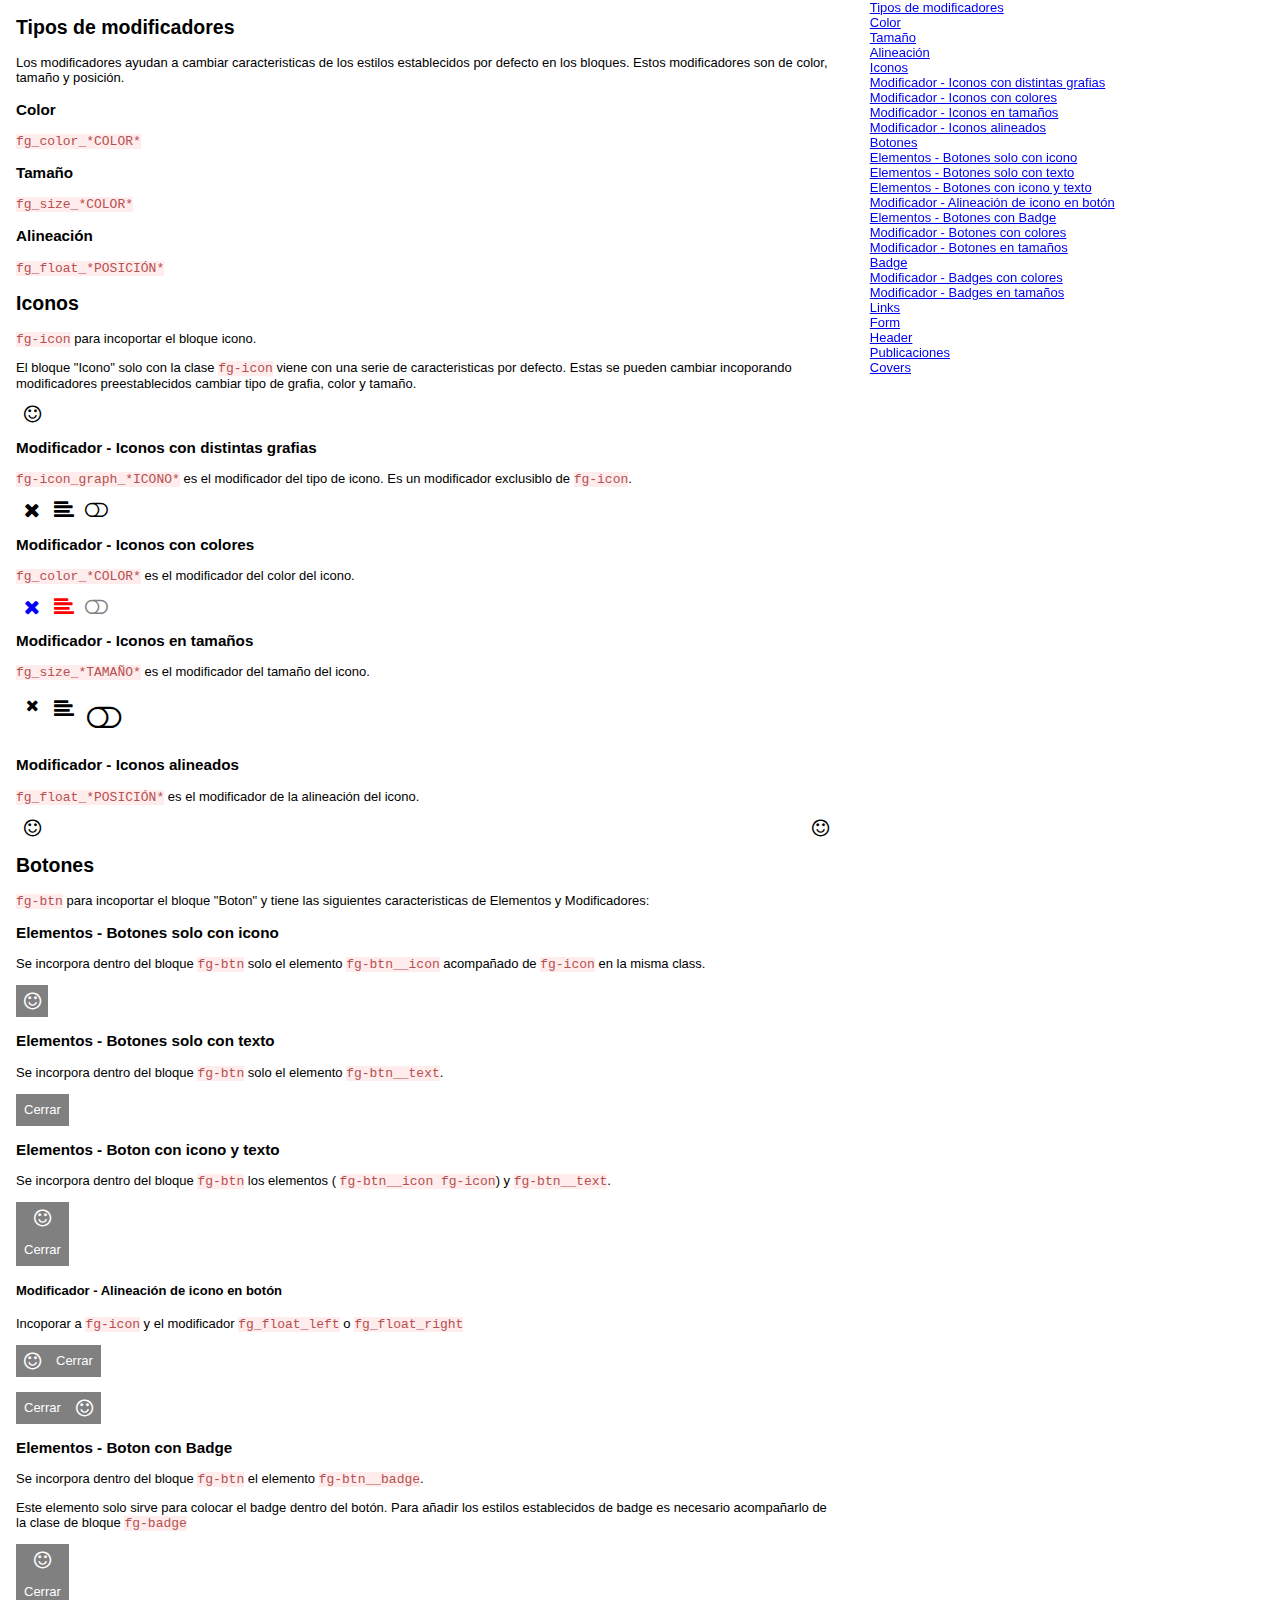
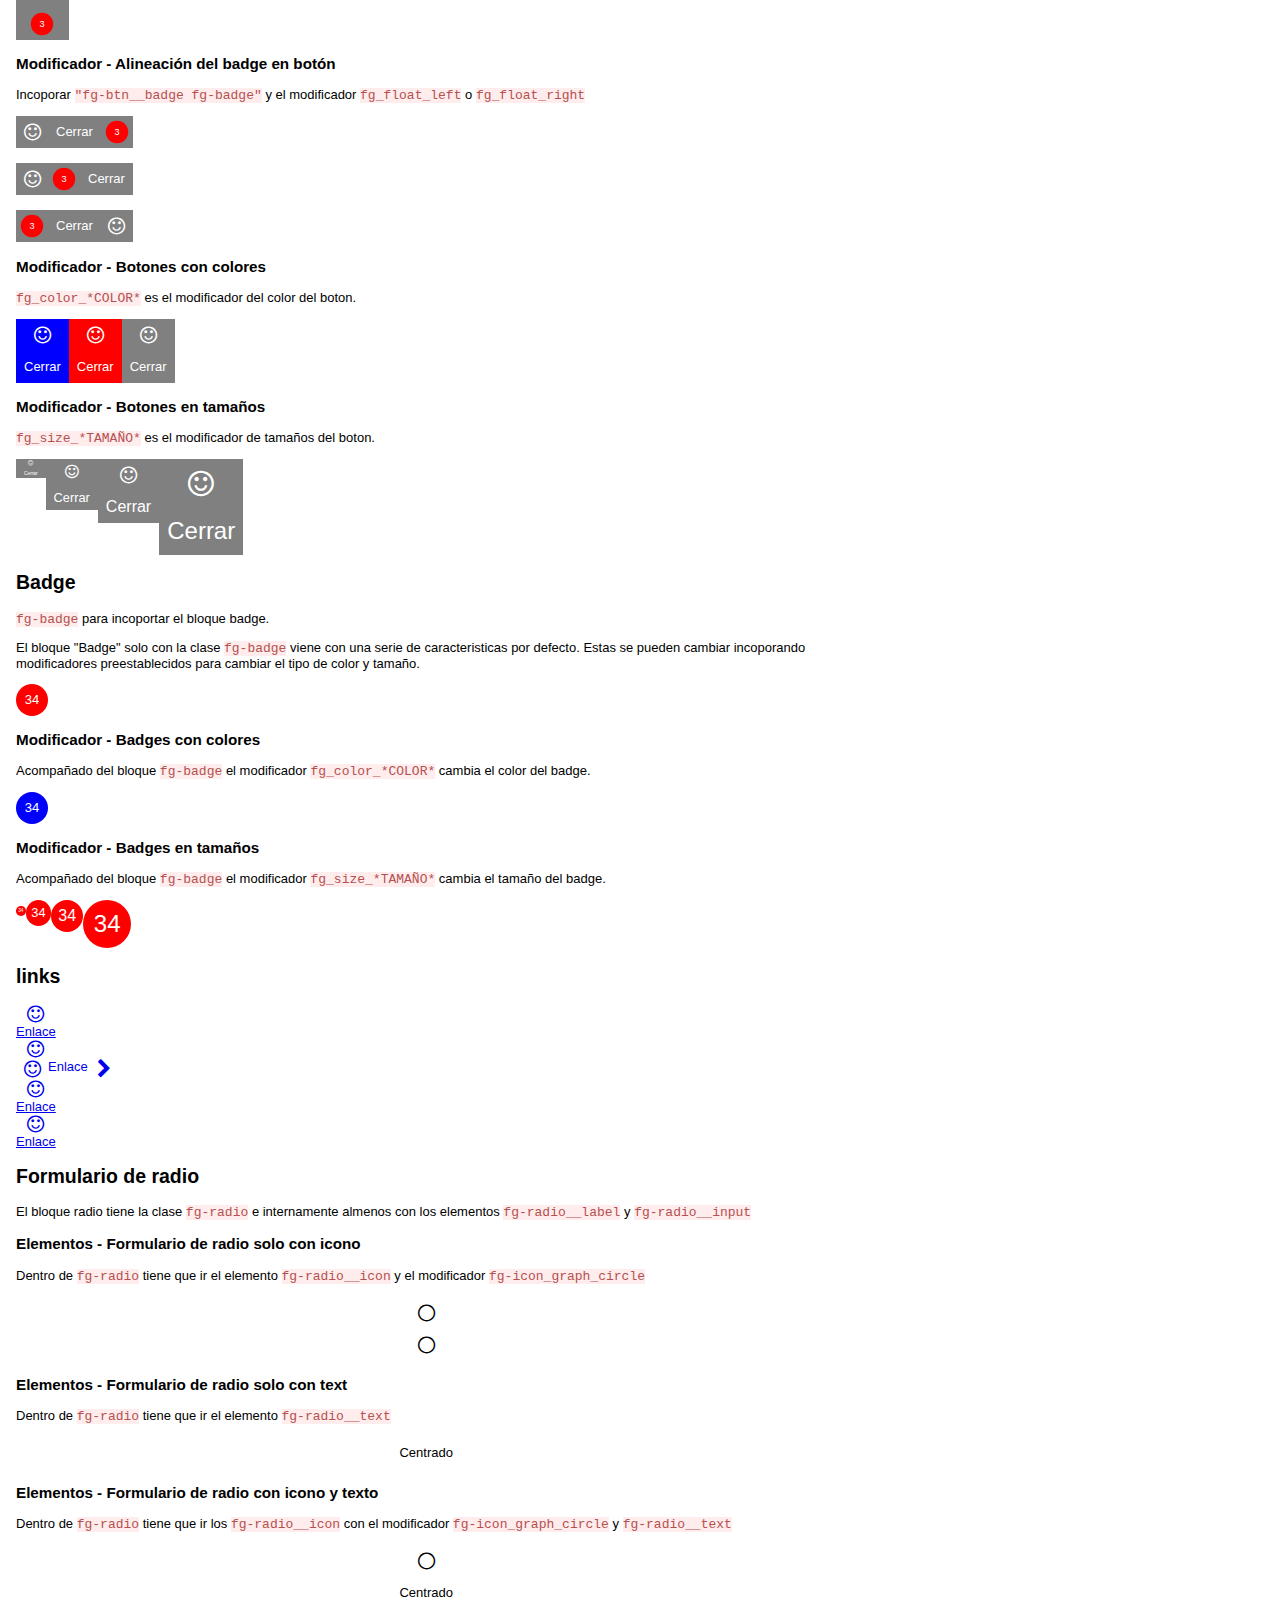
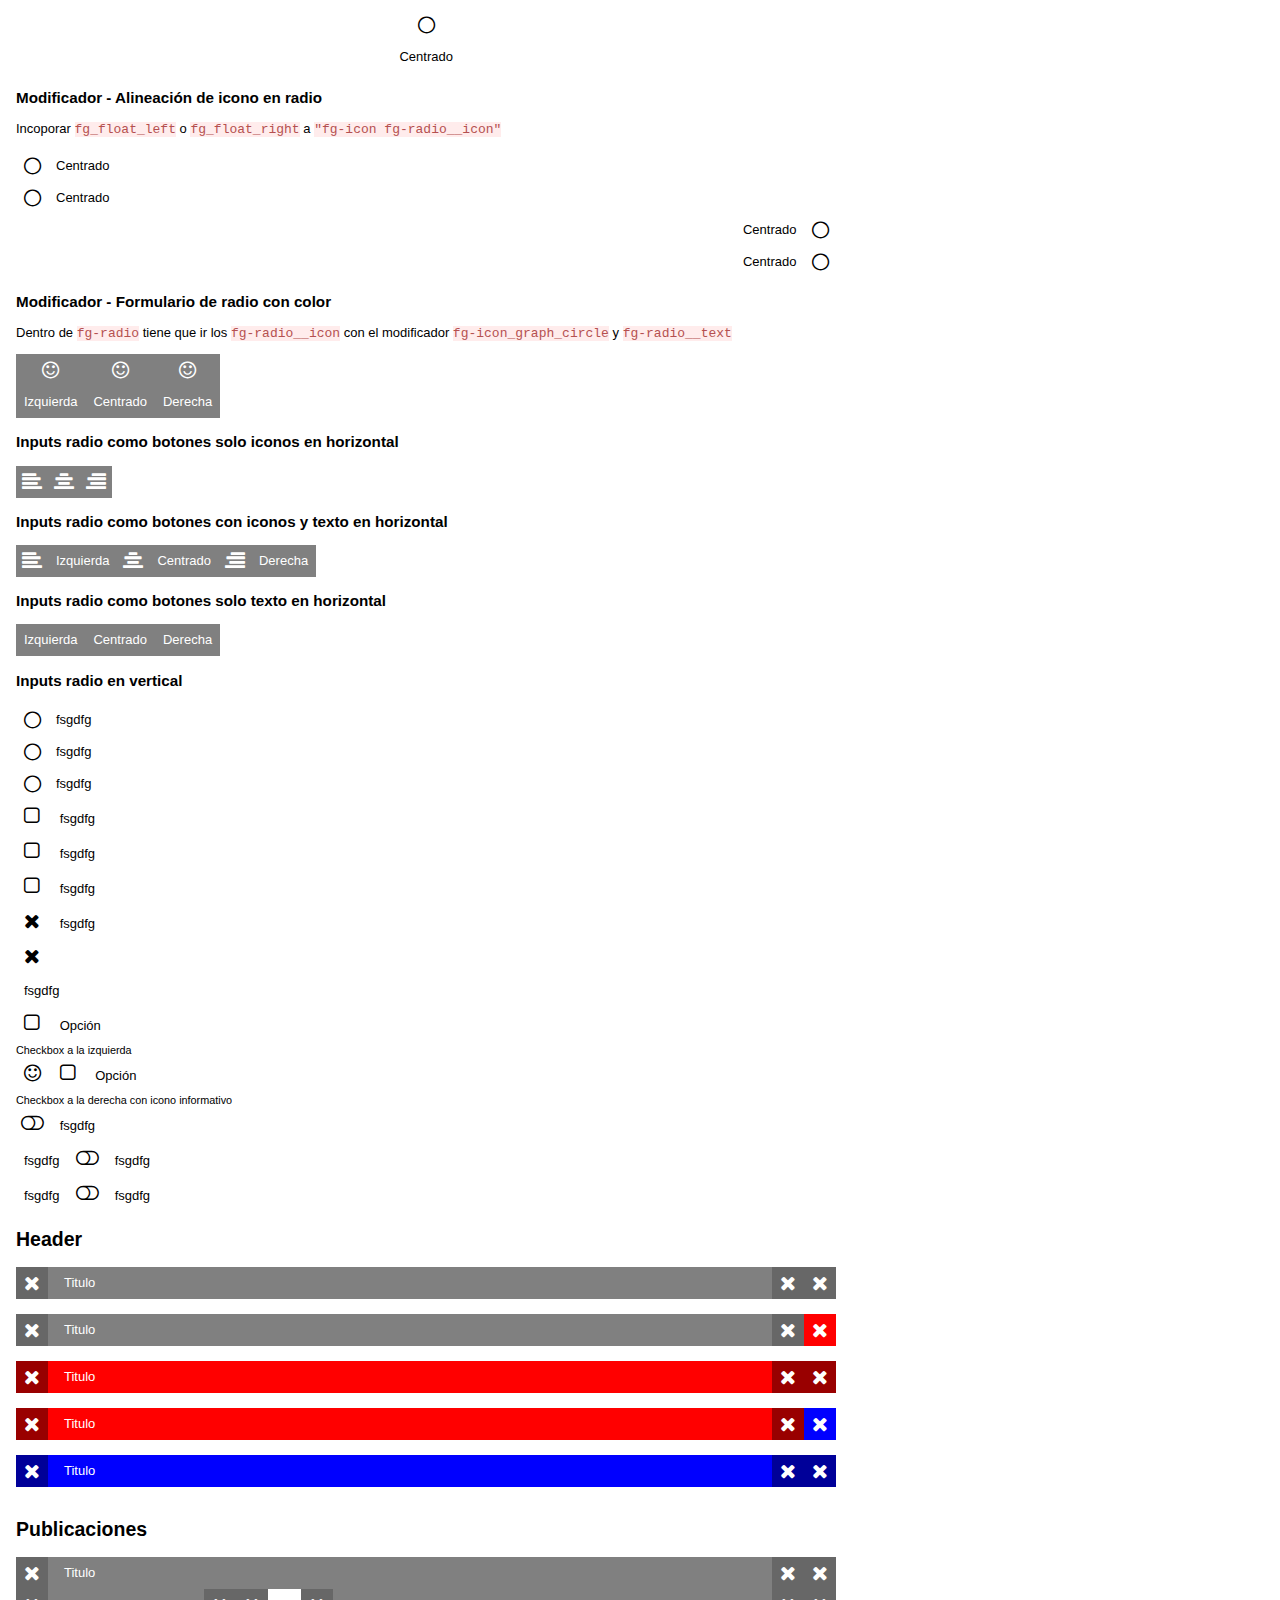
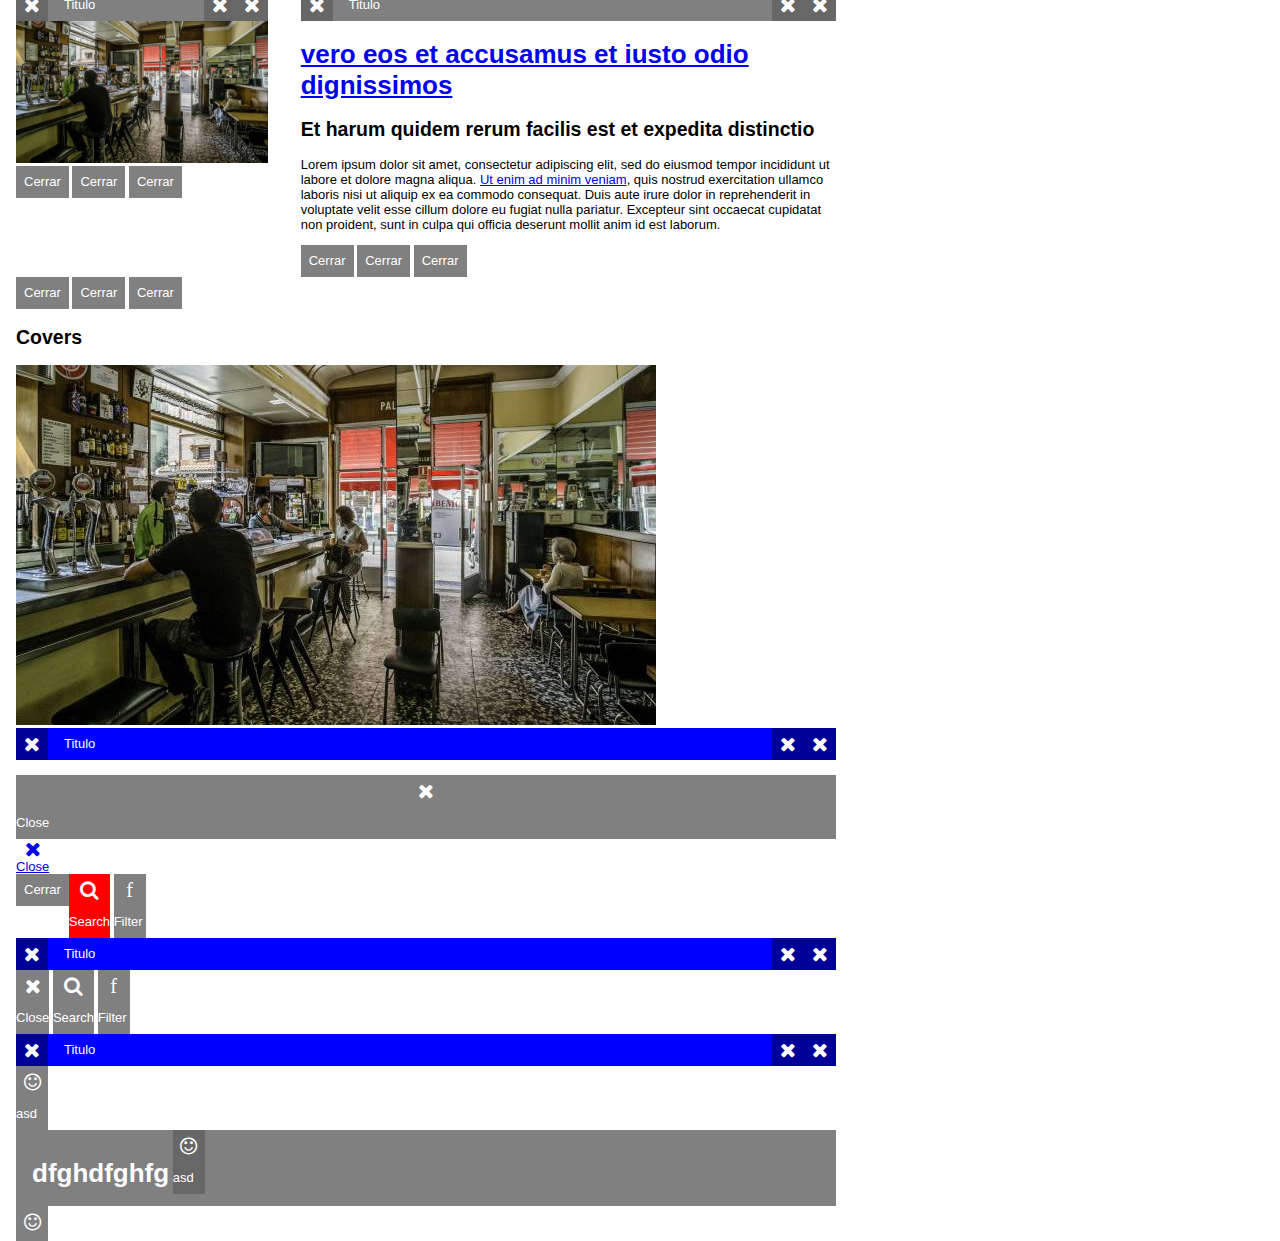
<file: index.html>
<!DOCTYPE html>
<html>

<head>
  <link rel="stylesheet" href="css/font-awesome.min.css">
  <link rel="stylesheet" href="style.css">
</head>

<body>
  <style>
    .a234523452345 .fg-btn-list__item {
      margin-right: 10px;
    }
  </style>
  <!--ASIDE-->
  <div class="fg-row__col_4 fg-aside fg-aside_float_right fg-affix" style="right:0">
    <ul class="fg-list">
      <!-- Tipos de modificadores -->
      <li class="fg-list__item"><a href="#fg-icons">Tipos de modificadores</a>
        <ul class="fg-list">
          <li class="fg-list__item"><a href="#fg-icons-graph">Color</a></li>
          <li class="fg-list__item"><a href="#fg-icons-with-colors">Tamaño</a></li>
          <li class="fg-list__item"><a href="#fg-icons-sizes">Alineación</a></li>
        </ul>
      </li>
      <!-- Iconos -->
      <li class="fg-list__item"><a href="#fg-icons">Iconos</a>
        <ul class="fg-list">
          <li class="fg-list__item"><a href="#fg-icons-graph">Modificador - Iconos con distintas grafias</a></li>
          <li class="fg-list__item"><a href="#fg-icons-with-colors">Modificador - Iconos con colores</a></li>
          <li class="fg-list__item"><a href="#fg-icons-sizes">Modificador - Iconos en tamaños</a></li>
          <li class="fg-list__item"><a href="#fg-icons-align">Modificador - Iconos alineados</a></li>
        </ul>
      </li>
      <!-- Botones -->
      <li class="fg-list__item"><a href="#fg-btn">Botones</a>
        <ul class="fg-list">
          <li class="fg-list__item"><a href="#fg-btn-with-icon">Elementos - Botones solo con icono</a></li>
          <li class="fg-list__item"><a href="#fg-btn-with-text">Elementos - Botones solo con texto</a></li>
          <li class="fg-list__item"><a href="#fg-btn-with-icon-and-text">Elementos - Botones con icono y texto</a></li>
          <ul>
            <li class="fg-list__item"><a href="#fg-btn-with-icon-align">Modificador - Alineación de icono en botón</a></li>
          </ul>
          <li class="fg-list__item"><a href="#fg-btn-with-badge">Elementos - Botones con Badge</a></li>
          <li class="fg-list__item"><a href="#fg-btn-with-colors">Modificador - Botones con colores</a></li>
          <li class="fg-list__item"><a href="#fg-btn-with-size">Modificador - Botones en tamaños</a></li>
        </ul>
      </li>
      <!-- Badge -->
      <li class="fg-list__item"><a href="#fg-badge">Badge</a></li>
      <ul>
        <li>
          <li class="fg-list__item"><a href="#fg-badge-with-colors">Modificador - Badges con colores</a></li>
          <li class="fg-list__item"><a href="#fg-badge-with-size">Modificador - Badges en tamaños</a></li>
        </li>
      </ul>
      <!-- link -->
      <li class="fg-list__item"><a href="#fg-link">Links</a></li>
      <!-- Form -->
      <li class="fg-list__item"><a href="#fg-form">Form</a></li>
      <!-- Header -->
      <li class="fg-list__item"><a href="#fg-header">Header</a></li>
      <!-- Publication -->
      <li class="fg-list__item"><a href="#fg-publication">Publicaciones</a></li>
      <!-- Covers -->
      <li class="fg-list__item"><a href="#fg-covers">Covers</a></li>
    </ul>
  </div>
  <!--CONTENT-->
  <div class="fg-row__col_8 fg-content fg-content_float_left">
    <div class="fg-list">
      <!-- TIPOS DE MODIFICADORES -->
      <div class="fg-section fg-list__item">
        <h2 class="fg-title fg-section__title" id="fg-icons">
          <a class="fg-link"></a>Tipos de modificadores
        </h2>
        <p>Los modificadores ayudan a cambiar caracteristicas de los estilos establecidos por defecto en los bloques. Estos
          modificadores son de color, tamaño y posición.</p>
        <ul>
          <li>
            <h3 class="fg-title fg-section__title" id="fg-icons-graph">Color</h3>
            <p><code class="fg-code fg_color_highlight">fg_color_*COLOR*</code>
            </p>
          </li>
          <li>
            <h3 class="fg-title fg-section__title" id="fg-icons-graph">Tamaño</h3>
            <p><code class="fg-code fg_color_highlight">fg_size_*COLOR*</code>
          </li>
          <li>
            <h3 class="fg-title fg-section__title" id="fg-icons-graph">Alineación</h3>
            <p><code class="fg-code fg_color_highlight">fg_float_*POSICIÓN*</code>
          </li>
        </ul>
      </div>
      <!-- ICONOS -->
      <div class="fg-section fg-list__item">
        <h2 class="fg-title fg-section__title" id="fg-icons">
          <a class="fg-link"></a>Iconos
        </h2>
        <p><code class="fg-code fg_color_highlight">fg-icon</code> para incoportar el bloque icono.</p>
        <p>El bloque "Icono" solo con la clase <code class="fg-code fg_color_highlight">fg-icon</code> viene con una serie de
          caracteristicas por defecto. Estas se pueden cambiar incoporando modificadores preestablecidos cambiar tipo de
          grafia, color y tamaño.
        </p>
        <div class="fg-list">
          <div class="fg-list__item fg_float_left">
            <span class="fg-icon"></span>
          </div>
        </div>
        <ul>
          <li>
            <h3 class="fg-title fg-section__title" id="fg-icons-graph">Modificador - Iconos con distintas grafias</h3>
            <p><code class="fg-code fg_color_highlight">fg-icon_graph_*ICONO*</code> es el modificador del tipo de icono. Es
              un modificador exclusiblo de <code class="fg-code fg_color_highlight">fg-icon</code>. </p>
            <div class="fg-list">
              <div class="fg-list__item fg_float_left">
                <span class="fg-icon fg-icon_graph_close"></span>
              </div>
              <div class="fg-list__item fg_float_left">
                <span class="fg-icon fg-icon_graph_align-left"></span>
              </div>
              <div class="fg-list__item fg_float_left">
                <span class="fg-icon fg-icon_graph_toggle"></span>
              </div>
            </div>
          </li>
          <li>
            <h3 class="fg-title fg-section__title" id="fg-icons-with-colors">Modificador - Iconos con colores</h3>
            <p><code class="fg-code fg_color_highlight">fg_color_*COLOR*</code> es el modificador del color del icono.</p>
            <div class="fg-list">
              <div class="fg-list__item fg_float_left">
                <span class="fg-icon fg_color_principal fg-icon_graph_close"></span>
              </div>
              <div class="fg-list__item fg_float_left">
                <span class="fg-icon fg_color_secondary fg-icon_graph_align-left"></span>
              </div>
              <div class="fg-list__item fg_float_left">
                <span class="fg-icon fg_color_neutral fg-icon_graph_toggle"></span>
              </div>
            </div>
          </li>
          <li>
            <h3 class="fg-title fg-section__title" id="fg-icons-sizes">Modificador - Iconos en tamaños</h3>
            <p><code class="fg-code fg_color_highlight">fg_size_*TAMAÑO*</code> es el modificador del tamaño del icono.</p>
            <div class="fg-list">
              <div class="fg-list__item fg_float_left">
                <span class="fg-icon fg_size_s fg-icon_graph_close"></span>
              </div>
              <div class="fg-list__item fg_float_left">
                <span class="fg-icon fg_size_m fg-icon_graph_align-left"></span>
              </div>
              <div class="fg-list__item fg_float_left">
                <span class="fg-icon fg_size_l fg-icon_graph_toggle"></span>
              </div>
            </div>
          </li>
          <li>
            <h3 class="fg-title fg-section__title" id="fg-icons-align">Modificador - Iconos alineados</h3>
            <p><code class="fg-code fg_color_highlight">fg_float_*POSICIÓN*</code> es el modificador de la alineación del icono.
            </p>
            <div class="fg-list">
              <div class="fg-list__item fg_float_left">
                <span class="fg-icon fg_float_left"></span>
              </div>
              <div class="fg-list__item ">
                <span class="fg-icon fg_float_right"></span>
              </div>
            </div>
          </li>
        </ul>
      </div>
      <!-- BOTONES -->
      <div class="fg-section fg-list__item">
        <h2 class="fg-title fg-section__title" id="fg-btn">
          <a class="fg-link"></a>Botones
        </h2>
        <p><code class="fg-code fg_color_highlight">fg-btn</code> para incoportar el bloque "Boton" y tiene las siguientes caracteristicas
          de Elementos y Modificadores:</p>
        <ul>
          <li>
            <h3 class="fg-title fg-section__title">
              <a class="fg-link" id="fg-btn-with-icon"></a>Elementos - Botones solo con icono
            </h3>
            <p>Se incorpora dentro del bloque <code class="fg-code fg_color_highlight">fg-btn</code> solo el elemento
              <code class="fg-code fg_color_highlight">fg-btn__icon</code> acompañado de <code class="fg-code fg_color_highlight">fg-icon</code>              en la misma class.</p>
            <div class="fg-btn-list">
              <div class="fg-btn-list__item fg_float_left">
                <a class="fg-btn" href="#">
                  <span class="fg-icon fg-btn__icon"></span>
                </a>
              </div>
            </div>
          </li>
          <li>
            <h3 class="fg-title fg-section__title">
              <a id="fg-btn-with-text" class="fg-link"></a>Elementos - Botones solo con texto</h3>
            <p>Se incorpora dentro del bloque <code class="fg-code fg_color_highlight">fg-btn</code> solo el elemento
              <code class="fg-code fg_color_highlight">fg-btn__text</code>.</p>
            <div class="fg-btn-list">
              <div class="fg-btn-list__item fg_float_left">
                <a class="fg-btn" href="#">
                  <span class="fg-text fg-btn__text">Cerrar</span>
                </a>
              </div>
            </div>
          </li>
          <li>
            <h3 class="fg-title fg-section__title">
              <a id="fg-btn-with-icon-and-text" class="fg-link"></a>Elementos - Boton con icono y texto</h3>
            <p>Se incorpora dentro del bloque <code class="fg-code fg_color_highlight">fg-btn</code> los elementos (
              <code class="fg-code fg_color_highlight">fg-btn__icon fg-icon</code>) y <code class="fg-code fg_color_highlight">fg-btn__text</code>.</p>
            <div class="fg-btn-list">
              <div class="fg-btn-list__item fg_float_left">
                <a class="fg-btn" href="#">
                  <span class="fg-icon fg-btn__icon"></span>
                  <span class="fg-text fg-btn__text">Cerrar</span>
                </a>
              </div>
            </div>
            <ul>
              <li>
                <h4 class="fg-title fg-section__title">
                  <a id="fg-btn-with-icon-align" class="fg-link"></a>Modificador - Alineación de icono en botón</h4>
                <p>Incoporar a <code class="fg-code fg_color_highlight">fg-icon</code> y el modificador
                  <code class="fg-code fg_color_highlight">fg_float_left</code> o <code class="fg-code fg_color_highlight">fg_float_right</code>
                  <p>
                    <div class="fg-btn-list">
                      <div class="fg-btn-list__item">
                        <a class="fg-btn" href="#">
                          <span class="fg_float_left fg-icon fg-btn__icon"></span>
                          <span class="fg-text fg-btn__text">Cerrar</span>
                        </a>
                      </div>
                      <br>
                      <div class="fg-btn-list__item">
                        <a class="fg-btn" href="#">
                          <span class="fg_float_right fg-icon fg-btn__icon"></span>
                          <span class="fg-text fg-btn__text">Cerrar</span>
                        </a>
                      </div>
                    </div>
              </li>
            </ul>
          </li>
          <li>
            <h3 class="fg-title fg-section__title">
              <a id="fg-btn-with-badge" class="fg-link"></a>Elementos - Boton con Badge</h3>
            <p>Se incorpora dentro del bloque <code class="fg-code fg_color_highlight">fg-btn</code> el elemento
              <code class="fg-code fg_color_highlight">fg-btn__badge</code>.</p>
            <p>Este elemento solo sirve para colocar el badge dentro del botón. Para añadir los estilos establecidos de badge
              es necesario acompañarlo de la clase de bloque <code class="fg-code fg_color_highlight">fg-badge</code> </p>

            <div class="fg-btn-list">
              <div class="fg-btn-list__item fg_float_left">
                <a class="fg-btn" href="#">
                  <span class="fg-icon fg-btn__icon"></span>
                  <span class="fg-text fg-btn__text">Cerrar</span>
                  <span class="fg-badge fg-btn__badge">3</span>
                </a>
              </div>
            </div>
            <ul>
              <li>
                <h3 class="fg-title fg-section__title">
                  <a id="fg-btn-with-badge" class="fg-link"></a>Modificador - Alineación del badge en botón</h3>
                <p>Incoporar <code class="fg-code fg_color_highlight">"fg-btn__badge fg-badge"</code> y el modificador
                  <code class="fg-code fg_color_highlight">fg_float_left</code> o <code class="fg-code fg_color_highlight">fg_float_right</code>
                </p>
                <div class="fg-btn-list">
                  <div class="fg-btn-list__item">
                    <a class="fg-btn" href="#">
                      <span class="fg-icon fg_float_left fg-btn__icon"></span>
                      <span class="fg-text fg-btn__text">Cerrar</span>
                      <span class="fg-badge fg_float_right fg-btn__badge">3</span>
                    </a>
                  </div>
                  <br>
                  <div class="fg-btn-list__item">
                    <a class="fg-btn" href="#">
                      <span class="fg-icon fg_float_left fg-btn__icon"></span>
                      <span class="fg-text fg-btn__text">Cerrar</span>
                      <span class="fg-badge fg_float_left fg-btn__badge">3</span>
                    </a>
                  </div>
                  <br>

                  <div class="fg-btn-list__item">
                    <a class="fg-btn" href="#">
                      <span class="fg-icon fg_float_right fg-btn__icon"></span>
                      <span class="fg-text fg-btn__text">Cerrar</span>
                      <span class="fg-badge fg_float_left fg-btn__badge">3</span>
                    </a>
                  </div>

                </div>
              </li>
            </ul>
          </li>
          <li>
            <h3 class="fg-title fg-section__title">
              <a id="fg-btn-with-colors" class="fg-link"></a>Modificador - Botones con colores
            </h3>
            <p><code class="fg-code fg_color_highlight">fg_color_*COLOR*</code> es el modificador del color del boton.</p>
            <div class="fg-btn-list">
              <div class="fg-btn-list__item fg_float_left">
                <a class="fg-btn fg_color_principal" href="#">
                  <span class="fg-icon fg-btn__icon"></span>
                  <span class="fg-text fg-btn__text">Cerrar</span>
                </a>
              </div>
              <div class="fg-btn-list__item fg_float_left">
                <a class="fg-btn fg_color_secondary" href="#">
                  <span class="fg-icon fg-btn__icon"></span>
                  <span class="fg-text fg-btn__text">Cerrar</span>
                </a>
              </div>
              <div class="fg-btn-list__item fg_float_left">
                <a class="fg-btn fg_color_neutral" href="#">
                  <span class="fg-icon fg-btn__icon"></span>
                  <span class="fg-text fg-btn__text">Cerrar</span>
                </a>
              </div>
            </div>
          </li>
          <li>
            <h3 class="fg-title fg-section__title">
              <a id="fg-btn-with-size" class="fg-link"></a>Modificador - Botones en tamaños
            </h3>
            <p><code class="fg-code fg_color_highlight">fg_size_*TAMAÑO*</code> es el modificador de tamaños del boton.</p>

            <div class="fg-btn-list">
              <div class="fg-btn-list__item fg_float_left">
                <a class="fg-btn fg_size_xs" href="#">
                  <span class="fg-icon fg-btn__icon"></span>
                  <span class="fg-text fg-btn__text">Cerrar</span>
                </a>
              </div>
              <div class="fg-btn-list__item fg_float_left">
                <a class="fg-btn fg_size_s" href="#">
                  <span class="fg-icon fg-btn__icon"></span>
                  <span class="fg-text fg-btn__text">Cerrar</span>
                </a>
              </div>
              <div class="fg-btn-list__item fg_float_left">
                <a class="fg-btn fg_size_m" href="#">
                  <span class="fg-icon fg-btn__icon"></span>
                  <span class="fg-text fg-btn__text">Cerrar</span>
                </a>
              </div>
              <div class="fg-btn-list__item fg_float_left">
                <a class="fg-btn fg_size_l" href="#">
                  <span class="fg-icon fg-btn__icon"></span>
                  <span class="fg-text fg-btn__text">Cerrar</span>
                </a>
              </div>
            </div>
          </li>
        </ul>
      </div>
      <!-- BADGE -->
      <div class="fg-section fg-list__item" id="fg-badge">
        <h2 class="fg-title fg-section__title">
          <a class="fg-link"></a>Badge
        </h2>
        <p><code class="fg-code fg_color_highlight">fg-badge</code> para incoportar el bloque badge.</p>
        <p>El bloque "Badge" solo con la clase <code class="fg-code fg_color_highlight">fg-badge</code> viene con una serie
          de caracteristicas por defecto. Estas se pueden cambiar incoporando modificadores preestablecidos para cambiar
          el tipo de color y tamaño.</p>
        <div class="fg-list">
          <div class="fg-list__item fg_float_left">
            <span class="fg-badge">34</span>
          </div>
        </div>

        <ul>
          <li>
            <h3 class="fg-title fg-section__title">
              <a id="fg-badge-with-colors" class="fg-link"></a>Modificador - Badges con colores
            </h3>
            <p>Acompañado del bloque <code class="fg-code fg_color_highlight">fg-badge</code> el modificador <code class="fg-code fg_color_highlight">fg_color_*COLOR*</code>              cambia el color del badge.</p>
            <div class="fg-list">
              <div class="fg-list__item fg_float_left">
                <span class="fg-badge fg_color_principal">34</span>
              </div>
            </div>
          </li>
          <li>
            <h3 class="fg-title fg-section__title">
              <a id="fg-badge-with-size" class="fg-link"></a>Modificador - Badges en tamaños
            </h3>
            <p>Acompañado del bloque <code class="fg-code fg_color_highlight">fg-badge</code> el modificador <code class="fg-code fg_color_highlight">fg_size_*TAMAÑO*</code>              cambia el tamaño del badge.</p>
            <div class="fg-list">
              <div class="fg-list__item fg_float_left">
                <span class="fg-badge fg_size_xs">34</span>
              </div>
              <div class="fg-list__item fg_float_left">
                <span class="fg-badge fg_size_s">34</span>
              </div>
              <div class="fg-list__item fg_float_left">
                <span class="fg-badge fg_size_m">34</span>
              </div>
              <div class="fg-list__item fg_float_left">
                <span class="fg-badge fg_size_l">34</span>
              </div>
            </div>
          </li>
        </ul>

      </div>

      <!-- LINK -->
      <h2 class="fg-title fg-section__title" id="fg-link">
        <a class="fg-link"></a>links
      </h2>

      <a class="fg-link" href="#">
        <span class="fg-icon fg-link__icon"></span>
        <span class="fg-text fg-link__text">Enlace</span>
        <span class="fg-icon fg-link__icon"></span>
      </a>
      <br/>

      <ul class="fg-list">
        <li class="fg-list__item">
          <a class="fg-link" href="#">
            <span class="fg-icon fg_float_left fg-link__icon"></span>
            <span class="fg-text fg-link__text">Enlace</span>
            <span class="fg-icon fg-icon_graph_next fg_float_right fg-link__icon"></span>
          </a>
        </li>
        <li class="fg-list__item">
          <a class="fg-link" href="#">
            <span class="fg-icon fg-link__icon"></span>
            <span class="fg-text fg-link__text">Enlace</span>
          </a>
        </li>
        <li class="fg-list__item">
          <a class="fg-link" href="#">
            <span class="fg-icon fg-link__icon"></span>
            <span class="fg-text fg-link__text">Enlace</span>
          </a>
        </li>
      </ul>

      <!-- FORM -->
      <div class="fg-section fg-list__item" id="fg-form">
        <h2 class="fg-title fg-section__title">
          <a class="fg-link"></a>Formulario de radio
        </h2>
        <p>El bloque radio tiene la clase <code class="fg-code fg_color_highlight">fg-radio</code> e internamente almenos con
          los elementos <code class="fg-code fg_color_highlight">fg-radio__label</code> y <code class="fg-code fg_color_highlight">fg-radio__input</code></p>
        <ul>

          <li>
            <h3 class="fg-title fg-section__title">
              <a class="fg-link"></a>Elementos - Formulario de radio solo con icono
            </h3>
            <p>
              Dentro de <code class="fg-code fg_color_highlight">fg-radio</code> tiene que ir el elemento <code class="fg-code fg_color_highlight">fg-radio__icon</code>              y el modificador <code class="fg-code fg_color_highlight">fg-icon_graph_circle</code>
            </p>
            <div class="fg-radio-list">
              <div class="fg-radio">
                <label class="fg-radio__label">
                <input class="fg-radio__input" type="radio" name="1">
                <span class="fg-icon fg-radio__icon fg-icon_graph_circle"></span>
              </label>
              </div>
              <div class="fg-radio">
                <label class="fg-radio__label">
                <input class="fg-radio__input" type="radio" name="1">
                <span class="fg-icon fg-radio__icon fg-icon_graph_circle"></span>
              </label>
              </div>
            </div>
          </li>
          <li>
            <h3 class="fg-title fg-section__title">
              <a class="fg-link"></a>Elementos - Formulario de radio solo con text
            </h3>
            <p>
              Dentro de <code class="fg-code fg_color_highlight">fg-radio</code> tiene que ir el elemento <code class="fg-code fg_color_highlight">fg-radio__text</code>
            </p>
            <div class="fg-radio-list">
              <div class="fg-radio">
                <label class="fg-radio__label">
                <input class="fg-radio__input" type="radio" name="1">
                <span class="fg-text fg-radio__text">Centrado</span>
              </label>
              </div>
            </div>
          </li>
          <li>
            <h3 class="fg-title fg-section__title">
              <a class="fg-link"></a>Elementos - Formulario de radio con icono y texto
            </h3>
            <p>
              Dentro de <code class="fg-code fg_color_highlight">fg-radio</code> tiene que ir los <code class="fg-code fg_color_highlight">fg-radio__icon</code>              con el modificador <code class="fg-code fg_color_highlight">fg-icon_graph_circle</code> y <code class="fg-code fg_color_highlight">fg-radio__text</code>
            </p>
            <div class="fg-radio-list">
              <div class="fg-radio">
                <label class="fg-radio__label">
                  <input class="fg-radio__input" type="radio" name="1">
                  <span class="fg-icon fg-radio__icon fg-icon_graph_circle "></span>
                  <span class="fg-text fg-radio__text">Centrado</span>
                </label>
              </div>
              <div class="fg-radio">
                <label class="fg-radio__label">
                  <input class="fg-radio__input" type="radio" name="1">
                  <span class="fg-icon fg-radio__icon fg-icon_graph_circle "></span>
                  <span class="fg-text fg-radio__text">Centrado</span>
                </label>
              </div>
            </div>
            <ul>
              <li>
                <h3 class="fg-title fg-section__title">
                  <a class="fg-link"></a>Modificador - Alineación de icono en radio
                </h3>
                <p>Incoporar <code class="fg-code fg_color_highlight">fg_float_left</code> o <code class="fg-code fg_color_highlight">fg_float_right</code>                  a <code class="fg-code fg_color_highlight">"fg-icon fg-radio__icon"</code>
                </p>
                <div class="fg-radio-list">
                  <div class="fg-radio">
                    <label class="fg-radio__label">
                      <input class="fg-radio__input" type="radio" name="1">
                      <span class="fg-icon  fg-radio__icon fg_float_left fg-icon_graph_circle"></span>
                      <span class="fg-text fg-radio__text">Centrado</span>
                    </label>
                  </div>
                  <div class="fg-radio">
                    <label class="fg-radio__label">
                      <input class="fg-radio__input" type="radio" name="1">
                      <span class="fg-icon fg_float_left fg-radio__icon fg-icon_graph_circle"></span>
                      <span class="fg-text fg-radio__text">Centrado</span>
                    </label>
                  </div>
                </div>
                <div class="fg-radio-list">
                  <div class="fg-radio">
                    <label class="fg-radio__label">
                      <input class="fg-radio__input" type="radio" name="1">
                      <span class="fg-icon fg-radio__icon fg_float_right fg-icon_graph_circle"></span>
                      <span class="fg-text fg-radio__text">Centrado</span>
                    </label>
                  </div>
                  <div class="fg-radio">
                    <label class="fg-radio__label">
                      <input class="fg-radio__input" type="radio" name="1">
                      <span class="fg-icon fg_float_right fg-radio__icon fg-icon_graph_circle"></span>
                      <span class="fg-text fg-radio__text">Centrado</span>
                    </label>
                  </div>
                </div>
              </li>
            </ul>
          </li>

          <li>
            <h3 class="fg-title fg-section__title">
              <a class="fg-link"></a>Modificador - Formulario de radio con color
            </h3>
            <p>
              Dentro de <code class="fg-code fg_color_highlight">fg-radio</code> tiene que ir los <code class="fg-code fg_color_highlight">fg-radio__icon</code>              con el modificador <code class="fg-code fg_color_highlight">fg-icon_graph_circle</code> y <code class="fg-code fg_color_highlight">fg-radio__text</code>
            </p>
            <div class="fg-radio-list">
              <div class="fg-radio-list__item fg_float_left">
                <div class="fg-radio fg_color_toolbar">
                  <label class="fg-radio__label">
                <input class="fg-radio__input" type="radio" name="1">
                <span class="fg-icon fg-radio__icon"></span>
                <span class="fg-text fg-radio__text">Izquierda</span>
              </label>
                </div>
              </div>
              <div class="fg-radio-list__item fg_float_left">
                <div class="fg-radio fg_color_toolbar">
                  <label class="fg-radio__label">
                <input class="fg-radio__input" type="radio" name="1">
                <span class="fg-icon fg-radio__icon"></span>
                <span class="fg-text fg-radio__text">Centrado</span>
              </label>
                </div>
              </div>
              <div class="fg-radio-list__item fg_float_left">
                <div class="fg-radio fg_color_toolbar">
                  <label class="fg-radio__label">
                <input class="fg-radio__input" type="radio" name="1">
                <span class="fg-icon fg-radio__icon"></span>
                <span class="fg-text fg-radio__text">Derecha</span>
              </label>
                </div>
              </div>
            </div>
          </li>
          <li>
            <h3 class="fg-title fg-section__title">
              <a class="fg-link"></a>Inputs radio como botones solo iconos en horizontal
            </h3>
            <p>

            </p>
            <div class="fg-radio-list">
              <div class="fg-radio-list__item fg_float_left">
                <div class="fg-radio fg_color_toolbar">
                  <label class="fg-radio__label">
                <input class="fg-radio__input" type="radio" name="1">
                <span class="fg-icon fg-icon_graph_align-left fg-radio__icon fg_float_left"></span>
              </label>
                </div>
              </div>
              <div class="fg-radio-list__item fg_float_left">
                <div class="fg-radio fg_color_toolbar">
                  <label class="fg-radio__label">
                <input class="fg-radio__input" type="radio" name="1">
                <span class="fg-icon fg-icon_graph_align-center fg-radio__icon fg_float_left"></span>
              </label>
                </div>
              </div>
              <div class="fg-radio-list__item fg_float_left">
                <div class="fg-radio fg_color_toolbar">
                  <label class="fg-radio__label">
                <input class="fg-radio__input" type="radio" name="1">
                <span class="fg-icon fg-icon_graph_align-right fg-radio__icon fg_float_left"></span>
              </label>
                </div>
              </div>
            </div>
          </li>
        </ul>

        <h3 class="fg-title fg-section__title">
          <a class="fg-link"></a>Inputs radio como botones con iconos y texto en horizontal
        </h3>
        <div class="fg-radio-list">
          <div class="fg-radio-list__item fg_float_left">
            <div class="fg-radio fg_color_toolbar">
              <label class="fg-radio__label">
                <input class="fg-radio__input" type="radio" name="1">
                <span class="fg-icon fg-icon_graph_align-left fg-radio__icon fg_float_left"></span>
                <span class="fg-text fg-radio__text">Izquierda</span>
              </label>
            </div>
          </div>
          <div class="fg-radio-list__item fg_float_left">
            <div class="fg-radio fg_color_toolbar">
              <label class="fg-radio__label">
                <input class="fg-radio__input" type="radio" name="1">
                <span class="fg-icon fg-icon_graph_align-center fg-radio__icon fg_float_left"></span>
                <span class="fg-text fg-radio__text">Centrado</span>
              </label>
            </div>
          </div>
          <div class="fg-radio-list__item fg_float_left">
            <div class="fg-radio fg_color_toolbar">
              <label class="fg-radio__label">
                <input class="fg-radio__input" type="radio" name="1">
                <span class="fg-icon fg-icon_graph_align-right fg-radio__icon fg_float_left"></span>
                <span class="fg-text fg-radio__text">Derecha</span>
              </label>
            </div>
          </div>
        </div>




        <h3 class="fg-title fg-section__title">
          <a class="fg-link"></a>Inputs radio como botones solo texto en horizontal
        </h3>
        <div class="fg-radio-list">
          <div class="fg-radio-list__item fg_float_left">
            <div class="fg-radio fg_color_toolbar">
              <label class="fg-radio__label">
                <input class="fg-radio__input" type="radio" name="1">
                <span class="fg-text fg-radio__text">Izquierda</span>
              </label>
            </div>
          </div>
          <div class="fg-radio-list__item fg_float_left">
            <div class="fg-radio fg_color_toolbar">
              <label class="fg-radio__label">
                <input class="fg-radio__input" type="radio" name="1">
                <span class="fg-text fg-radio__text">Centrado</span>
              </label>
            </div>
          </div>
          <div class="fg-radio-list__item fg_float_left">
            <div class="fg-radio fg_color_toolbar">
              <label class="fg-radio__label">
                <input class="fg-radio__input" type="radio" name="1">
                <span class="fg-text fg-radio__text">Derecha</span>
              </label>
            </div>
          </div>
        </div>
        <h3 class="fg-title fg-section__title">
          <a class="fg-link"></a>Inputs radio en vertical
        </h3>
        <div class="fg-radio-list">
          <div class="fg-radio-list__item">
            <div class="fg-radio">
              <label class="fg-radio__label">
            <input class="fg-radio__input" type="radio" name="4">
            <span class="fg-icon fg-icon_graph_circle fg-radio__icon fg_float_left"></span>
            <span class="fg-text fg-radio__text">fsgdfg</span>
          </label>
            </div>
          </div>
          <div class="fg-radio-list__item">
            <div class="fg-radio">
              <label class="fg-radio__label">
            <input class="fg-radio__input" type="radio" name="4">
            <span class="fg-icon fg-icon_graph_circle fg-radio__icon fg_float_left"></span>
            <span class="fg-text fg-radio__text">fsgdfg</span>
          </label>
            </div>
          </div>
          <div class="fg-radio-list__item">
            <div class="fg-radio">
              <label class="fg-radio__label">
            <input class="fg-radio__input" type="radio" name="4">
            <span class="fg-icon fg-icon_graph_circle fg-radio__icon fg_float_left"></span>
            <span class="fg-text fg-radio__text">fsgdfg</span>
          </label>
            </div>
          </div>
        </div>
      </div>
      <div class="a2345234523445">
      </div>
      <div class="a2345234523445">
        <div class="fg-checkbox-list">
          <div class="fg-checkbox-list__item fg-checkbox-list__item_float_left">
            <div class="fg-checkbox">
              <label class="fg-checkbox__label">
              <input class="fg-input fg-checkbox__input" type="checkbox">
              <span class="fg-icon fg-icon_graph_square fg-checkbox__icon fg-checkbox__icon_float_left"></span>
              <span class="fg-text fg-checkbox__text">fsgdfg</span>
            </label>
            </div>
          </div>
          <div class="fg-checkbox-list__item fg-checkbox-list__item_float_left">
            <div class="fg-checkbox">
              <label class="fg-checkbox__label">
              <input class="fg-input fg-checkbox__input" type="checkbox">
              <span class="fg-icon fg-icon_graph_square fg-checkbox__icon fg-checkbox__icon_float_left"></span>
              <span class="fg-text fg-checkbox__text">fsgdfg</span>
            </label>
            </div>
          </div>
          <div class="fg-checkbox-list__item fg-checkbox-list__item_float_left">
            <div class="fg-checkbox">
              <label class="fg-checkbox__label">
              <input class="fg-input fg-checkbox__input" type="checkbox">
              <span class="fg-icon fg-icon_graph_square fg-checkbox__icon fg-checkbox__icon_float_left"></span>
              <span class="fg-text fg-checkbox__text">fsgdfg</span>
            </label>
            </div>
          </div>
        </div>
      </div>
      <div class="a2345234523445">
        <div class="fg-checkbox-list">
          <div class="fg-checkbox-list__item">
            <div class="fg-checkbox fg-checkbox_color_principal">
              <label class="fg-checkbox__label">
              <input class="fg-checkbox__input" type="checkbox">
              <span class="fg-icon fg-icon_graph_close fg-checkbox__icon fg-checkbox__icon_float_left"></span>
              <span class="fg-text fg-checkbox__text">fsgdfg</span>
            </label>
            </div>
          </div>
          <div class="fg-checkbox-list__item">
            <div class="fg-checkbox fg-checkbox_color_principal">
              <label class="fg-checkbox__label">
              <input class="fg-checkbox__input" type="checkbox">
              <span class="fg-icon fg-icon_graph_close fg-checkbox__icon fg-checkbox__icon_float_left"></span>
            </label>
            </div>
          </div>
          <div class="fg-checkbox-list__item">
            <div class="fg-checkbox fg-checkbox_color_principal">
              <label class="fg-checkbox__label">
              <input class="fg-checkbox__input" type="checkbox">
              <span class="fg-text fg-checkbox__text">fsgdfg</span>
            </label>
            </div>
          </div>
          <div class="fg-checkbox-list__item">
            <div class="fg-checkbox">
              <label class="fg-checkbox__label">
              <input class="fg-checkbox__input" type="checkbox">
              <span class="fg-icon fg-icon_graph_square fg-checkbox__icon fg-checkbox__icon_float_left"></span>
              <span class="fg-text fg-checkbox__text">Opción</span>
            </label>
            </div>
          </div>
          <small>Checkbox a la izquierda</small>
          <div class="fg-checkbox-list__item">
            <div class="fg-checkbox">
              <label class="fg-checkbox__label">
              <input class="fg-checkbox__input" type="checkbox">
              <span class="fg-icon fg-checkbox__icon fg-checkbox__icon_float_left"></span>
              <span class="fg-icon fg-icon_graph_square fg-checkbox__icon fg-checkbox__icon_float_right"></span>
              <span class="fg-text fg-checkbox__text">Opción</span>
            </label>
            </div>
          </div>
          <small>Checkbox a la derecha con icono informativo</small>
          <div class="fg-checkbox-list__item">
            <div class="fg-checkbox">
              <label class="fg-checkbox__label">
              <input class="fg-checkbox__input" type="checkbox">
              <span class="fg-icon fg-icon_graph_toggle fg-checkbox__icon fg-checkbox__icon_float_left"></span>
              <span class="fg-text fg-checkbox__text">fsgdfg</span>
            </label>
            </div>
          </div>
          <div class="fg-checkbox-list__item">
            <div class="fg-checkbox">
              <label class="fg-checkbox__label">
              <input class="fg-checkbox__input" type="checkbox">
              <span class="fg-text fg-checkbox__text fg-checkbox__text_float_left">fsgdfg</span>
              <span class="fg-icon fg-icon_graph_toggle fg-checkbox__icon fg-checkbox__icon_float_left"></span>
              <span class="fg-text fg-checkbox__text ">fsgdfg</span>
            </label>
            </div>
          </div>
          <div class="fg-checkbox-list__item">
            <div class="fg-checkbox">
              <label class="fg-checkbox__label">
              <input class="fg-checkbox__input" type="checkbox">
              <span class="fg-text fg-text_size_s fg-checkbox__text fg-checkbox__text_float_left">fsgdfg</span>
              <span class="fg-icon fg-icon_graph_toggle fg-checkbox__icon fg-checkbox__icon_float_left"></span>
              <span class="fg-text fg-text_size_s fg-checkbox__text ">fsgdfg</span>
            </label>
            </div>
          </div>
        </div>
      </div>
    </div>
    <div>

      <h2 class="fg-title fg-section__title">
        <a class="fg-link" id="fg-header"></a>Header
      </h2>
      <div class="fg-header">
        <a class="fg-btn fg_float_left fg-header__btn" href="#">
          <span class="fg-icon fg-icon_graph_close fg-btn__icon"></span>
        </a>
        <div class="fg-header__title fg-text">Titulo</div>
        <div class="fg-btn-list fg_float_right">
          <a class="fg-btn fg-btn_float_left fg-header__btn" href="#">
            <span class="fg-icon fg-icon_graph_close fg-btn__icon"></span>
          </a>
          <a class="fg-btn fg_float_left fg-header__btn" href="#">
            <span class="fg-icon fg-icon_graph_close fg-btn__icon"></span>
          </a>
        </div>
      </div>
      <br>
      <div class="fg-header">
        <a class="fg-btn fg_float_left fg-header__btn" href="#">
          <span class="fg-icon fg-icon_graph_close fg-btn__icon"></span>
        </a>
        <div class="fg-header__title fg-text">Titulo</div>
        <div class="fg-btn-list fg_float_right">
          <a class="fg-btn fg_float_left fg-header__btn" href="#">
            <span class="fg-icon fg-icon_graph_close fg-btn__icon"></span>
          </a>
          <a class="fg-btn fg_float_left fg_color_update fg-header__btn" href="#">
            <span class="fg-icon fg-icon_graph_close fg-btn__icon"></span>
          </a>
        </div>
      </div>
      <br>
      <div class="fg-header fg_color_update">
        <a class="fg-btn fg_float_left fg-header__btn" href="#">
          <span class="fg-icon fg-icon_graph_close fg-btn__icon"></span>
        </a>
        <div class="fg-header__title fg-text">Titulo</div>
        <div class="fg-btn-list fg_float_right">
          <a class="fg-btn fg_float_left fg-header__btn" href="#">
            <span class="fg-icon fg-icon_graph_close fg-btn__icon"></span>
          </a>
          <a class="fg-btn fg_float_left fg-header__btn" href="#">
            <span class="fg-icon fg-icon_graph_close fg-btn__icon"></span>
          </a>
        </div>
      </div>
      <br>
      <div class="fg-header fg_color_update">
        <a class="fg-btn fg_float_left fg-header__btn" href="#">
          <span class="fg-icon fg-icon_graph_close fg-btn__icon"></span>
        </a>
        <div class="fg-header__title fg-text">Titulo</div>
        <div class="fg-btn-list fg_float_right">
          <a class="fg-btn fg_float_left fg-header__btn" href="#">
            <span class="fg-icon fg-icon_graph_close fg-btn__icon"></span>
          </a>
          <a class="fg-btn fg_float_left fg-btn_color_principal fg_color_principal fg-header__btn" href="#">
            <span class="fg-icon fg-icon_graph_close fg-btn__icon"></span>
          </a>
        </div>
      </div>
      <br>
      <div class="fg-header fg_color_principal">
        <a class="fg-btn fg_float_left fg-header__btn" href="#">
          <span class="fg-icon fg-icon_graph_close fg-btn__icon"></span>
        </a>
        <div class="fg-header__title fg-text">Titulo</div>
        <div class="fg-btn-list fg_float_right">
          <a class="fg-btn fg_float_left fg-header__btn" href="#">
            <span class="fg-icon fg-icon_graph_close fg-btn__icon"></span>
          </a>
          <a class="fg-btn fg_float_left fg-header__btn" href="#">
            <span class="fg-icon fg-icon_graph_close fg-btn__icon"></span>
          </a>
        </div>
      </div>
      <br>
      <!-- Publication -->
      <h2 class="fg-title fg-section__title" id="fg-publication">
        <a class="fg-link"></a>Publicaciones
      </h2>
      <div class="fg-publication">
        <div class="fg-header fg-publication__header">
          <a class="fg-btn fg_float_left fg-header__btn" href="#">
            <span class="fg-icon fg-icon_graph_close fg-btn__icon"></span>
          </a>
          <div class="fg-header__title fg-text">Titulo</div>
          <div class="fg-btn-list fg_float_right">
            <a class="fg-btn fg-btn_float_left fg-header__btn" href="#">
              <span class="fg-icon fg-icon_graph_close fg-btn__icon"></span>
            </a>
            <a class="fg-btn fg_float_left fg-header__btn" href="#">
              <span class="fg-icon fg-icon_graph_close fg-btn__icon"></span>
            </a>
          </div>
        </div>
        <div class="fg-row">
          <div class="fg-aside fg-publication__aside fg_float_left fg-row__col_4">
            <div class="fg-header fg-aside__header">
              <a class="fg-btn fg_float_left fg-header__btn" href="#">
                <span class="fg-icon fg-icon_graph_close fg-btn__icon"></span>
              </a>
              <div class="fg-header__title fg-text">Titulo</div>
              <div class="fg-btn-list fg_float_right">
                <a class="fg-btn fg-btn_float_left fg-header__btn" href="#">
                  <span class="fg-icon fg-icon_graph_close fg-btn__icon"></span>
                </a>
                <a class="fg-btn fg_float_left fg-header__btn" href="#">
                  <span class="fg-icon fg-icon_graph_close fg-btn__icon"></span>
                </a>
              </div>
            </div>
            <div class="fg-content fg-aside__content">
              <div class="fg-cover">
                <img class="fg-cover__img" src="img/imagen.jpg" />
              </div>
            </div>
            <div class="fg-footer fg-aside__footer">
              <div class="fg-btn-list">
                <a class="fg-btn fg-btn-list__item" href="#">
                  <span class="fg-text fg-btn__text">Cerrar</span>
                </a>
                <a class="fg-btn fg-btn-list__item" href="#">
                  <span class="fg-text fg-btn__text">Cerrar</span>
                </a>
                <a class="fg-btn fg-btn-list__item" href="#">
                  <span class="fg-text fg-btn__text">Cerrar</span>
                </a>
              </div>
            </div>
          </div>
          <div class="fg-content fg-publication__content fg_float_right fg-row__col_8">
            <div class="fg-header fg-content__header">
              <a class="fg-btn fg_float_left fg-header__btn" href="#">
                <span class="fg-icon fg-icon_graph_close fg-btn__icon"></span>
              </a>
              <div class="fg-header__title fg-text">Titulo</div>
              <div class="fg-btn-list fg_float_right">
                <a class="fg-btn fg-btn_float_left fg-header__btn" href="#">
                  <span class="fg-icon fg-icon_graph_close fg-btn__icon"></span>
                </a>
                <a class="fg-btn fg_float_left fg-header__btn" href="#">
                  <span class="fg-icon fg-icon_graph_close fg-btn__icon"></span>
                </a>
              </div>
            </div>
            <div class="fg-content fg-content__content">
              <h1 class="fg-h1"><a href="#" class="fg-link"> vero eos et accusamus et iusto odio dignissimos</a></h1>
              <h2 class="fg-h2">Et harum quidem rerum facilis est et expedita distinctio</h2>
              <p class="fg-p">Lorem ipsum dolor sit amet, consectetur adipiscing elit, sed do eiusmod tempor incididunt ut labore et dolore
                magna aliqua. <a href="#" class="fg-link"> Ut enim ad minim veniam</a>, quis nostrud exercitation ullamco
                laboris nisi ut aliquip ex ea commodo consequat. Duis aute irure dolor in reprehenderit in voluptate velit
                esse cillum dolore eu fugiat nulla pariatur. Excepteur sint occaecat cupidatat non proident, sunt in culpa
                qui officia deserunt mollit anim id est laborum.</p>
            </div>
            <div class="fg-footer fg-content__footer">
              <div class="fg-btn-list">
                <a class="fg-btn fg-btn-list__item" href="#">
                  <span class="fg-text fg-btn__text">Cerrar</span>
                </a>
                <a class="fg-btn fg-btn-list__item" href="#">
                  <span class="fg-text fg-btn__text">Cerrar</span>
                </a>
                <a class="fg-btn fg-btn-list__item" href="#">
                  <span class="fg-text fg-btn__text">Cerrar</span>
                </a>
              </div>
            </div>
          </div>
        </div>
        <div class="fg-footer fg-publication__footer">
          <div class="fg-btn-list">
            <a class="fg-btn fg-btn-list__item" href="#">
              <span class="fg-text fg-btn__text">Cerrar</span>
            </a>
            <a class="fg-btn fg-btn-list__item" href="#">
              <span class="fg-text fg-btn__text">Cerrar</span>
            </a>
            <a class="fg-btn fg-btn-list__item" href="#">
              <span class="fg-text fg-btn__text">Cerrar</span>
            </a>
          </div>
        </div>
      </div>
      <!-- Covers -->
      <h2 class="fg-title fg-section__title" id="fg-covers">
        <a class="fg-link"></a>Covers
      </h2>

      <div class="fg-cover">
        <img src="img/imagen.jpg" / </div>


        <div class="fg-aside">
          <div class="fg-header fg_color_principal fg-aside__header">
            <a class="fg-btn fg_float_left fg-header__btn" href="#">
              <span class="fg-icon fg-icon_graph_close fg-btn__icon"></span>
            </a>
            <div class="fg-header__title fg-text">Titulo</div>
            <div class="fg-btn-list fg_float_right">
              <a class="fg-btn fg-btn_float_left fg-header__btn" href="#">
                <span class="fg-icon fg-icon_graph_close fg-btn__icon"></span>
              </a>
              <a class="fg-btn fg_float_left fg-header__btn" href="#">
                <span class="fg-icon fg-icon_graph_close fg-btn__icon"></span>
              </a>
            </div>
          </div>
          <div class="fg-content fg-aside__content">
            <div>
              <div class="fg-list-group__item">
                <a class="fg-link"></a>
              </div>
            </div>
            <ul class="fg-list fg-list_">
              <li class="fg-list__item fg-is-active"><a class="fg-btn fg-btn_color_principal" href="#"><span class="fg-icon fg-icon_graph_close fg-btn__icon"></span> Close</a></li>
              <li class="fg-list__item"><a class="fg-link" href="#"><span class="fg-icon fg-icon_graph_close fg-link__icon"></span> Close</a></li>
            </ul>
          </div>
          <div class="fg-footer fg-aside__footer">
            <div class="fg-btn-list fg-footer__btn-list">
              <div class="fg-btn-list__item fg_float_left">
                <a class="fg-btn" href="#">
                  <span class="fg-text fg-btn__text">Cerrar</span>
                </a>
              </div>

              <a class="fg-btn fg_color_search fg-btn-group__item" href="#">
                <span class="fg-icon fg-icon_graph_search fg-btn__icon"></span> Search
              </a>

              <a class="fg-btn fg_color_filter fg-btn-group__item" href="#">
                <span class="fg-icon fg-icon_graph_filter fg-btn__icon"></span> Filter
              </a>
            </div>
          </div>
        </div>
        <div class="fg-page">
          <div class="fg-header fg_color_principal fg-page__header">
            <a class="fg-btn fg_float_left fg-header__btn" href="#">
              <span class="fg-icon fg-icon_graph_close fg-btn__icon"></span>
            </a>
            <div class="fg-header__title fg-text">Titulo</div>
            <div class="fg-btn-list fg_float_right">
              <a class="fg-btn fg-btn_float_left fg-header__btn" href="#">
                <span class="fg-icon fg-icon_graph_close fg-btn__icon"></span>
              </a>
              <a class="fg-btn fg_float_left fg-header__btn" href="#">
                <span class="fg-icon fg-icon_graph_close fg-btn__icon"></span>
              </a>
            </div>
          </div>
          <div class="fg-content fg-page__content">
          </div>
          <div class="fg-footer fg-page__footer">
            <div class="fg-btn-group fg-footer__btn-group">
              <a class="fg-btn fg-btn_color_close fg-btn-group__item" href="#">
                <span class="fg-icon fg-icon_graph_close fg-btn__icon"></span> Close
              </a>
              <a class="fg-btn fg-btn_color_search fg-btn-group__item" href="#">
                <span class="fg-icon fg-icon_graph_search fg-btn__icon"></span> Search
              </a>
              <a class="fg-btn fg-btn_color_filter fg-btn-group__item" href="#">
                <span class="fg-icon fg-icon_graph_filter fg-btn__icon"></span> Filter
              </a>
            </div>
          </div>
        </div>

        <div class="fg-modal fg-modal_fixed_top">
          <div class="fg-header fg_color_principal fg-modal__header">
            <a class="fg-btn fg_float_left fg-header__btn" href="#">
              <span class="fg-icon fg-icon_graph_close fg-btn__icon"></span>
            </a>
            <div class="fg-header__title fg-text">Titulo</div>
            <div class="fg-btn-list fg_float_right">
              <a class="fg-btn fg-btn_float_left fg-header__btn" href="#">
                <span class="fg-icon fg-icon_graph_close fg-btn__icon"></span>
              </a>
              <a class="fg-btn fg_float_left fg-header__btn" href="#">
                <span class="fg-icon fg-icon_graph_close fg-btn__icon"></span>
              </a>
            </div>
          </div>
          <div class="fg-content fg-modal__content">
          </div>
          <div class="fg-footer fg-modal__footer">
            <a class="fg-btn" href="#"><span class="fg-icon fg-icon_more fg-btn__icon"></span> asd</a>
          </div>
        </div>
        <div class="fg-modal fg-modal_fixed_left">
          <div class="fg-header fg-modal__header">
            <h1 class="fg-header__title">dfghdfghfg</h1>
            <a class="fg-btn fg-header__btn" href="#"><span class="fg-icon fg-icon_more fg-btn__icon"></span> asd</a>
          </div>
          <div class="fg-content fg-modal__content">
          </div>
          <div class="fg-footer fg-modal__footer">
            <a class="fg-btn" href="#"><span class="fg-icon fg-icon_more fg-btn__icon"></span> asd</a>
          </div>
        </div>
      </div>
    </div>
</body>

</html>
</file>
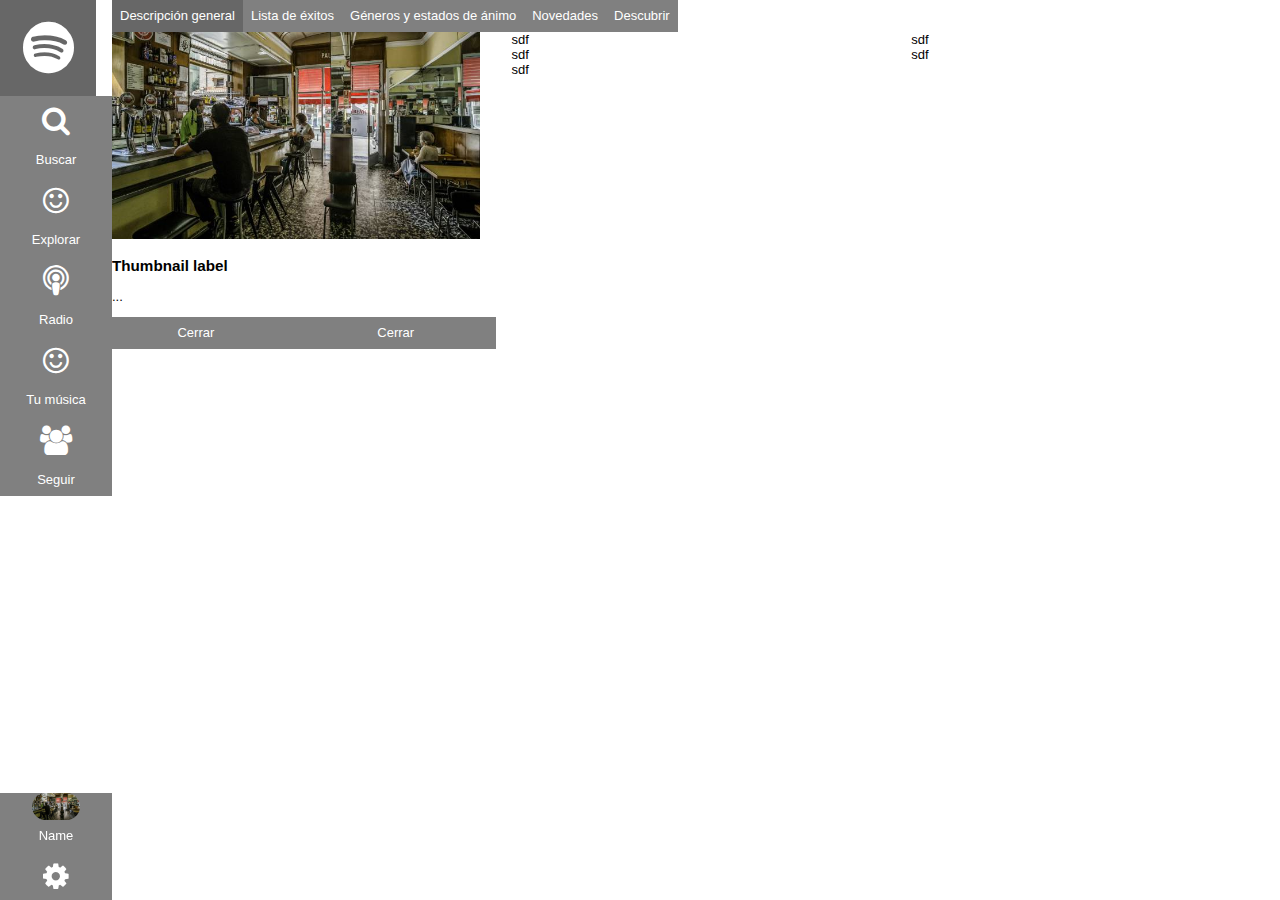
<file: spotify.html>
<!DOCTYPE html>
<html>

<head>
  <link rel="stylesheet" href="css/font-awesome.min.css">
  <link rel="stylesheet" href="style.css">
</head>

<body>
  <div class="spotify-frame spotify-frame_home">
    <div class="fg-navbar fg_fix_left spotify-frame__navbar">
      <div class="fg-navbar__header">
        <a href="#" class="fg-btn">
          <span class="fg-btn__icon fg-icon fg-icon_graph_spotify fg_color_white fg_size_x3"></span>
        </a>
      </div>
      <div class="fg-navbar__content">
        <div class="fg-menu">
          <ul class="fg-list">
            <li class="fg-list__item">
              <a href="#" class="fg-btn">
                <span class="fg-btn__icon fg_size_x1-5 fg-icon fg-icon_graph_search"></span>
                <span class="fg-btn__text fg-txt">Buscar</span>
              </a>
            </li>
            <li class="fg-list__item">
              <a href="#" class="fg-btn">
                <span class="fg-btn__icon fg_size_x1-5 fg-icon"></span>
                <span class="fg-btn__text fg-txt">Explorar</span>
              </a>
            </li>
            <li class="fg-list__item">
              <a href="#" class="fg-btn">
                <span class="fg-btn__icon fg_size_x1-5 fg-icon fg-icon_graph_podcast"></span>
                <span class="fg-btn__text fg-txt">Radio</span>
              </a>
            </li>
            <li class="fg-list__item">
              <a href="#" class="fg-btn">
                <span class="fg-btn__icon fg_size_x1-5 fg-icon"></span>
                <span class="fg-btn__text fg-txt">Tu música</span>
              </a>
            </li>
            <li class="fg-list__item">
              <a href="#" class="fg-btn">
                <span class="fg-btn__icon fg_size_x1-5 fg-icon fg-icon_graph_users"></span>
                <span class="fg-btn__text fg-txt">Seguir</span>
              </a>
            </li>
          </ul>
        </div>
      </div>
      <div class="fg-navbar__footer fg_fix_bottom">
        <ul class="fg-list">
          <li class="fg-list__item">
            <a href="#" class="fg-btn">
              <span class="fg-btn__picture fg-picture fg_corner_rounder fg_size_x1-5">
                <img class="fg-picture__img" src="img/imagen.jpg"/>
              </span>
              <span class="fg-btn__text fg-txt">Name</span>
            </a>
          </li>
          <li class="fg-list__item">
            <a href="#" class="fg-btn">
              <span class="fg-btn__icon fg_size_x1-5 fg-icon fg-icon_graph_settings"></span>
            </a>
          </li>
        </ul>
      </div>
    </div>
    <div class="fg-content spotify-frame__content">
      <div class="fg-menu">
        <ul class="fg-list">
          <li class="fg-list__item fg_float_left">
            <a href="#" class="fg-btn fg_is-active">
              <span class="fg-btn__text fg-txt">Descripción general</span>
            </a>
          </li>
          <li class="fg-list__item fg_float_left">
            <a href="#" class="fg-btn">
              <span class="fg-btn__text fg-txt">Lista de éxitos</span>
            </a>
          </li>
          <li class="fg-list__item fg_float_left">
            <a href="#" class="fg-btn">
              <span class="fg-btn__text fg-txt">Géneros y estados de ánimo</span>
            </a>
          </li>
          <li class="fg-list__item fg_float_left">
            <a href="#" class="fg-btn">
              <span class="fg-btn__text fg-txt">Novedades</span>
            </a>
          </li>
          <li class="fg-list__item fg_float_left">
            <a href="#" class="fg-btn">
              <span class="fg-btn__text fg-txt">Descubrir</span>
            </a>
          </li>
        </ul>
      </div>


      <div class="fg-list fg-row">
        <div class="fg-list__item fg-row__col_4 fg_float_left">
          <div class="fg-card">
            <span class="fg-card__picture fg-picture">
              <img class="fg-picture__img" src="img/imagen.jpg">
            </span>
            <div class="fg-card__caption fg-caption">
              <h3>Thumbnail label</h3>
              <p>...</p>
            </div>

            <div class="fg-list fg-row">

              <a class="fg-btn fg-list__item fg-row__col_6 fg_float_left" href="#">
                <span class="fg-text fg-btn__text">Cerrar</span>
              </a>
              <a class="fg-btn fg-list__item fg-row__col_6 fg_float_left" href="#">
                <span class="fg-text fg-btn__text">Cerrar</span>
              </a>
            </div>

          </div>
        </div>
        <div class="fg-list__item fg-row__col_4 fg_float_left">
          <div class="fg-card">sdf</div>
        </div>
        <div class="fg-list__item fg-row__col_4 fg_float_left">
          <div class="fg-card">sdf</div>
        </div>
        <div class="fg-list__item fg-row__col_4 fg_float_left">
          <div class="fg-card">sdf</div>
        </div>
        <div class="fg-list__item fg-row__col_4 fg_float_left">
          <div class="fg-card">sdf</div>
        </div>
        <div class="fg-list__item fg-row__col_4 fg_float_left">
          <div class="fg-card">sdf</div>
        </div>
      </div>




    </div>
  </div>
</body>
</file>
<file: style.css>
@charset "UTF-8";
* { box-sizing: border-box; }

html { font-size: 16px; font-family: 'Helvetica'; }

body { font-size: 13px; margin: 0; }

ul { margin: 0; padding: 0; list-style: none; }

.fg-code { font-family: monospace; white-space: pre; }
.fg-code .fg_color_principal.fg-header { background-color: blue; color: white; }
.fg-code .fg_color_principal.fg-header .fg-btn { background-color: #000099; }
.fg-code .fg_color_principal.fg-header .fg-btn:hover { background-color: #000066; }
.fg-code .fg_color_principal.fg-btn { background-color: blue !important; }
.fg-code .fg_color_principal.fg-btn:hover { background-color: #0000cc !important; }
.fg-code .fg_color_principal.fg-btn.fg_is-active { background-color: #0000cc; }
.fg-code .fg_color_principal.fg-btn .fg-badge { background-color: #000099; }
.fg-code .fg_color_principal.fg-btn .fg-badge:hover { background-color: #000066; }
.fg-code .fg_color_principal.fg-radio { background-color: blue; color: white; }
.fg-code .fg_color_principal.fg-radio:hover { background-color: #0000cc; }
.fg-code .fg_color_principal.fg-radio .fg-radio__input:checked + .fg-radio__icon { background-color: #000099; }
.fg-code .fg_color_principal.fg-radio .fg-radio__input:checked + .fg-radio__icon + .fg-radio__text { background-color: #000099; }
.fg-code .fg_color_principal.fg-radio .fg-radio__input:checked + .fg-radio__text { background-color: #000099; }
.fg-code .fg_color_principal.fg-checkbox:hover { background-color: #000099; }
.fg-code .fg_color_principal.fg-checkbox:hover .fg-checkbox__icon_float_left, .fg-code .fg_color_principal.fg-checkbox:hover .fg-checkbox__icon_float_right { background-color: #000066; }
.fg-code .fg_color_principal.fg-checkbox .fg-checkbox__input:checked + .fg-icon { background-color: #000066; }
.fg-code .fg_color_principal.fg-checkbox .fg-checkbox__input:checked + .fg-icon + .fg-text { background-color: #000099; }
.fg-code .fg_color_principal.fg-checkbox .fg-checkbox__input:checked + .fg-text { background-color: #000099; }
.fg-code .fg_color_principal.fg-icon { color: blue; background-color: inherit; }
.fg-code .fg_color_principal.fg-code { color: white; background-color: blue; }
.fg-code .fg_color_principal.fg-badge { color: white; background-color: blue; }
.fg-code .fg_color_secondary.fg-header { background-color: red; color: white; }
.fg-code .fg_color_secondary.fg-header .fg-btn { background-color: #990000; }
.fg-code .fg_color_secondary.fg-header .fg-btn:hover { background-color: #660000; }
.fg-code .fg_color_secondary.fg-btn { background-color: red !important; }
.fg-code .fg_color_secondary.fg-btn:hover { background-color: #cc0000 !important; }
.fg-code .fg_color_secondary.fg-btn.fg_is-active { background-color: #cc0000; }
.fg-code .fg_color_secondary.fg-btn .fg-badge { background-color: #990000; }
.fg-code .fg_color_secondary.fg-btn .fg-badge:hover { background-color: #660000; }
.fg-code .fg_color_secondary.fg-radio { background-color: red; color: white; }
.fg-code .fg_color_secondary.fg-radio:hover { background-color: #cc0000; }
.fg-code .fg_color_secondary.fg-radio .fg-radio__input:checked + .fg-radio__icon { background-color: #990000; }
.fg-code .fg_color_secondary.fg-radio .fg-radio__input:checked + .fg-radio__icon + .fg-radio__text { background-color: #990000; }
.fg-code .fg_color_secondary.fg-radio .fg-radio__input:checked + .fg-radio__text { background-color: #990000; }
.fg-code .fg_color_secondary.fg-checkbox:hover { background-color: #990000; }
.fg-code .fg_color_secondary.fg-checkbox:hover .fg-checkbox__icon_float_left, .fg-code .fg_color_secondary.fg-checkbox:hover .fg-checkbox__icon_float_right { background-color: #660000; }
.fg-code .fg_color_secondary.fg-checkbox .fg-checkbox__input:checked + .fg-icon { background-color: #660000; }
.fg-code .fg_color_secondary.fg-checkbox .fg-checkbox__input:checked + .fg-icon + .fg-text { background-color: #990000; }
.fg-code .fg_color_secondary.fg-checkbox .fg-checkbox__input:checked + .fg-text { background-color: #990000; }
.fg-code .fg_color_secondary.fg-icon { color: red; background-color: inherit; }
.fg-code .fg_color_secondary.fg-code { color: white; background-color: red; }
.fg-code .fg_color_secondary.fg-badge { color: white; background-color: red; }
.fg-code .fg_color_neutral.fg-header { background-color: gray; color: white; }
.fg-code .fg_color_neutral.fg-header .fg-btn { background-color: #4d4d4d; }
.fg-code .fg_color_neutral.fg-header .fg-btn:hover { background-color: #343434; }
.fg-code .fg_color_neutral.fg-btn { background-color: gray !important; }
.fg-code .fg_color_neutral.fg-btn:hover { background-color: #676767 !important; }
.fg-code .fg_color_neutral.fg-btn.fg_is-active { background-color: #676767; }
.fg-code .fg_color_neutral.fg-btn .fg-badge { background-color: #4d4d4d; }
.fg-code .fg_color_neutral.fg-btn .fg-badge:hover { background-color: #343434; }
.fg-code .fg_color_neutral.fg-radio { background-color: gray; color: white; }
.fg-code .fg_color_neutral.fg-radio:hover { background-color: #676767; }
.fg-code .fg_color_neutral.fg-radio .fg-radio__input:checked + .fg-radio__icon { background-color: #4d4d4d; }
.fg-code .fg_color_neutral.fg-radio .fg-radio__input:checked + .fg-radio__icon + .fg-radio__text { background-color: #4d4d4d; }
.fg-code .fg_color_neutral.fg-radio .fg-radio__input:checked + .fg-radio__text { background-color: #4d4d4d; }
.fg-code .fg_color_neutral.fg-checkbox:hover { background-color: #4d4d4d; }
.fg-code .fg_color_neutral.fg-checkbox:hover .fg-checkbox__icon_float_left, .fg-code .fg_color_neutral.fg-checkbox:hover .fg-checkbox__icon_float_right { background-color: #343434; }
.fg-code .fg_color_neutral.fg-checkbox .fg-checkbox__input:checked + .fg-icon { background-color: #343434; }
.fg-code .fg_color_neutral.fg-checkbox .fg-checkbox__input:checked + .fg-icon + .fg-text { background-color: #4d4d4d; }
.fg-code .fg_color_neutral.fg-checkbox .fg-checkbox__input:checked + .fg-text { background-color: #4d4d4d; }
.fg-code .fg_color_neutral.fg-icon { color: gray; background-color: inherit; }
.fg-code .fg_color_neutral.fg-code { color: white; background-color: gray; }
.fg-code .fg_color_neutral.fg-badge { color: white; background-color: gray; }
.fg-code .fg_color_toolbar.fg-header { background-color: gray; color: white; }
.fg-code .fg_color_toolbar.fg-header .fg-btn { background-color: #4d4d4d; }
.fg-code .fg_color_toolbar.fg-header .fg-btn:hover { background-color: #343434; }
.fg-code .fg_color_toolbar.fg-btn { background-color: gray !important; }
.fg-code .fg_color_toolbar.fg-btn:hover { background-color: #676767 !important; }
.fg-code .fg_color_toolbar.fg-btn.fg_is-active { background-color: #676767; }
.fg-code .fg_color_toolbar.fg-btn .fg-badge { background-color: #4d4d4d; }
.fg-code .fg_color_toolbar.fg-btn .fg-badge:hover { background-color: #343434; }
.fg-code .fg_color_toolbar.fg-radio { background-color: gray; color: white; }
.fg-code .fg_color_toolbar.fg-radio:hover { background-color: #676767; }
.fg-code .fg_color_toolbar.fg-radio .fg-radio__input:checked + .fg-radio__icon { background-color: #4d4d4d; }
.fg-code .fg_color_toolbar.fg-radio .fg-radio__input:checked + .fg-radio__icon + .fg-radio__text { background-color: #4d4d4d; }
.fg-code .fg_color_toolbar.fg-radio .fg-radio__input:checked + .fg-radio__text { background-color: #4d4d4d; }
.fg-code .fg_color_toolbar.fg-checkbox:hover { background-color: #4d4d4d; }
.fg-code .fg_color_toolbar.fg-checkbox:hover .fg-checkbox__icon_float_left, .fg-code .fg_color_toolbar.fg-checkbox:hover .fg-checkbox__icon_float_right { background-color: #343434; }
.fg-code .fg_color_toolbar.fg-checkbox .fg-checkbox__input:checked + .fg-icon { background-color: #343434; }
.fg-code .fg_color_toolbar.fg-checkbox .fg-checkbox__input:checked + .fg-icon + .fg-text { background-color: #4d4d4d; }
.fg-code .fg_color_toolbar.fg-checkbox .fg-checkbox__input:checked + .fg-text { background-color: #4d4d4d; }
.fg-code .fg_color_toolbar.fg-icon { color: gray; background-color: inherit; }
.fg-code .fg_color_toolbar.fg-code { color: white; background-color: gray; }
.fg-code .fg_color_toolbar.fg-badge { color: white; background-color: gray; }
.fg-code .fg_color_filter.fg-header { background-color: gray; color: white; }
.fg-code .fg_color_filter.fg-header .fg-btn { background-color: #4d4d4d; }
.fg-code .fg_color_filter.fg-header .fg-btn:hover { background-color: #343434; }
.fg-code .fg_color_filter.fg-btn { background-color: gray !important; }
.fg-code .fg_color_filter.fg-btn:hover { background-color: #676767 !important; }
.fg-code .fg_color_filter.fg-btn.fg_is-active { background-color: #676767; }
.fg-code .fg_color_filter.fg-btn .fg-badge { background-color: #4d4d4d; }
.fg-code .fg_color_filter.fg-btn .fg-badge:hover { background-color: #343434; }
.fg-code .fg_color_filter.fg-radio { background-color: gray; color: white; }
.fg-code .fg_color_filter.fg-radio:hover { background-color: #676767; }
.fg-code .fg_color_filter.fg-radio .fg-radio__input:checked + .fg-radio__icon { background-color: #4d4d4d; }
.fg-code .fg_color_filter.fg-radio .fg-radio__input:checked + .fg-radio__icon + .fg-radio__text { background-color: #4d4d4d; }
.fg-code .fg_color_filter.fg-radio .fg-radio__input:checked + .fg-radio__text { background-color: #4d4d4d; }
.fg-code .fg_color_filter.fg-checkbox:hover { background-color: #4d4d4d; }
.fg-code .fg_color_filter.fg-checkbox:hover .fg-checkbox__icon_float_left, .fg-code .fg_color_filter.fg-checkbox:hover .fg-checkbox__icon_float_right { background-color: #343434; }
.fg-code .fg_color_filter.fg-checkbox .fg-checkbox__input:checked + .fg-icon { background-color: #343434; }
.fg-code .fg_color_filter.fg-checkbox .fg-checkbox__input:checked + .fg-icon + .fg-text { background-color: #4d4d4d; }
.fg-code .fg_color_filter.fg-checkbox .fg-checkbox__input:checked + .fg-text { background-color: #4d4d4d; }
.fg-code .fg_color_filter.fg-icon { color: gray; background-color: inherit; }
.fg-code .fg_color_filter.fg-code { color: white; background-color: gray; }
.fg-code .fg_color_filter.fg-badge { color: white; background-color: gray; }
.fg-code .fg_color_search.fg-header { background-color: red; color: white; }
.fg-code .fg_color_search.fg-header .fg-btn { background-color: #990000; }
.fg-code .fg_color_search.fg-header .fg-btn:hover { background-color: #660000; }
.fg-code .fg_color_search.fg-btn { background-color: red !important; }
.fg-code .fg_color_search.fg-btn:hover { background-color: #cc0000 !important; }
.fg-code .fg_color_search.fg-btn.fg_is-active { background-color: #cc0000; }
.fg-code .fg_color_search.fg-btn .fg-badge { background-color: #990000; }
.fg-code .fg_color_search.fg-btn .fg-badge:hover { background-color: #660000; }
.fg-code .fg_color_search.fg-radio { background-color: red; color: white; }
.fg-code .fg_color_search.fg-radio:hover { background-color: #cc0000; }
.fg-code .fg_color_search.fg-radio .fg-radio__input:checked + .fg-radio__icon { background-color: #990000; }
.fg-code .fg_color_search.fg-radio .fg-radio__input:checked + .fg-radio__icon + .fg-radio__text { background-color: #990000; }
.fg-code .fg_color_search.fg-radio .fg-radio__input:checked + .fg-radio__text { background-color: #990000; }
.fg-code .fg_color_search.fg-checkbox:hover { background-color: #990000; }
.fg-code .fg_color_search.fg-checkbox:hover .fg-checkbox__icon_float_left, .fg-code .fg_color_search.fg-checkbox:hover .fg-checkbox__icon_float_right { background-color: #660000; }
.fg-code .fg_color_search.fg-checkbox .fg-checkbox__input:checked + .fg-icon { background-color: #660000; }
.fg-code .fg_color_search.fg-checkbox .fg-checkbox__input:checked + .fg-icon + .fg-text { background-color: #990000; }
.fg-code .fg_color_search.fg-checkbox .fg-checkbox__input:checked + .fg-text { background-color: #990000; }
.fg-code .fg_color_search.fg-icon { color: red; background-color: inherit; }
.fg-code .fg_color_search.fg-code { color: white; background-color: red; }
.fg-code .fg_color_search.fg-badge { color: white; background-color: red; }
.fg-code .fg_color_update.fg-header { background-color: red; color: white; }
.fg-code .fg_color_update.fg-header .fg-btn { background-color: #990000; }
.fg-code .fg_color_update.fg-header .fg-btn:hover { background-color: #660000; }
.fg-code .fg_color_update.fg-btn { background-color: red !important; }
.fg-code .fg_color_update.fg-btn:hover { background-color: #cc0000 !important; }
.fg-code .fg_color_update.fg-btn.fg_is-active { background-color: #cc0000; }
.fg-code .fg_color_update.fg-btn .fg-badge { background-color: #990000; }
.fg-code .fg_color_update.fg-btn .fg-badge:hover { background-color: #660000; }
.fg-code .fg_color_update.fg-radio { background-color: red; color: white; }
.fg-code .fg_color_update.fg-radio:hover { background-color: #cc0000; }
.fg-code .fg_color_update.fg-radio .fg-radio__input:checked + .fg-radio__icon { background-color: #990000; }
.fg-code .fg_color_update.fg-radio .fg-radio__input:checked + .fg-radio__icon + .fg-radio__text { background-color: #990000; }
.fg-code .fg_color_update.fg-radio .fg-radio__input:checked + .fg-radio__text { background-color: #990000; }
.fg-code .fg_color_update.fg-checkbox:hover { background-color: #990000; }
.fg-code .fg_color_update.fg-checkbox:hover .fg-checkbox__icon_float_left, .fg-code .fg_color_update.fg-checkbox:hover .fg-checkbox__icon_float_right { background-color: #660000; }
.fg-code .fg_color_update.fg-checkbox .fg-checkbox__input:checked + .fg-icon { background-color: #660000; }
.fg-code .fg_color_update.fg-checkbox .fg-checkbox__input:checked + .fg-icon + .fg-text { background-color: #990000; }
.fg-code .fg_color_update.fg-checkbox .fg-checkbox__input:checked + .fg-text { background-color: #990000; }
.fg-code .fg_color_update.fg-icon { color: red; background-color: inherit; }
.fg-code .fg_color_update.fg-code { color: white; background-color: red; }
.fg-code .fg_color_update.fg-badge { color: white; background-color: red; }
.fg-code .fg_color_warning.fg-header { background-color: red; color: white; }
.fg-code .fg_color_warning.fg-header .fg-btn { background-color: #990000; }
.fg-code .fg_color_warning.fg-header .fg-btn:hover { background-color: #660000; }
.fg-code .fg_color_warning.fg-btn { background-color: red !important; }
.fg-code .fg_color_warning.fg-btn:hover { background-color: #cc0000 !important; }
.fg-code .fg_color_warning.fg-btn.fg_is-active { background-color: #cc0000; }
.fg-code .fg_color_warning.fg-btn .fg-badge { background-color: #990000; }
.fg-code .fg_color_warning.fg-btn .fg-badge:hover { background-color: #660000; }
.fg-code .fg_color_warning.fg-radio { background-color: red; color: white; }
.fg-code .fg_color_warning.fg-radio:hover { background-color: #cc0000; }
.fg-code .fg_color_warning.fg-radio .fg-radio__input:checked + .fg-radio__icon { background-color: #990000; }
.fg-code .fg_color_warning.fg-radio .fg-radio__input:checked + .fg-radio__icon + .fg-radio__text { background-color: #990000; }
.fg-code .fg_color_warning.fg-radio .fg-radio__input:checked + .fg-radio__text { background-color: #990000; }
.fg-code .fg_color_warning.fg-checkbox:hover { background-color: #990000; }
.fg-code .fg_color_warning.fg-checkbox:hover .fg-checkbox__icon_float_left, .fg-code .fg_color_warning.fg-checkbox:hover .fg-checkbox__icon_float_right { background-color: #660000; }
.fg-code .fg_color_warning.fg-checkbox .fg-checkbox__input:checked + .fg-icon { background-color: #660000; }
.fg-code .fg_color_warning.fg-checkbox .fg-checkbox__input:checked + .fg-icon + .fg-text { background-color: #990000; }
.fg-code .fg_color_warning.fg-checkbox .fg-checkbox__input:checked + .fg-text { background-color: #990000; }
.fg-code .fg_color_warning.fg-icon { color: red; background-color: inherit; }
.fg-code .fg_color_warning.fg-code { color: white; background-color: red; }
.fg-code .fg_color_warning.fg-badge { color: white; background-color: red; }
.fg-code .fg_color_alert.fg-header { background-color: red; color: white; }
.fg-code .fg_color_alert.fg-header .fg-btn { background-color: #990000; }
.fg-code .fg_color_alert.fg-header .fg-btn:hover { background-color: #660000; }
.fg-code .fg_color_alert.fg-btn { background-color: red !important; }
.fg-code .fg_color_alert.fg-btn:hover { background-color: #cc0000 !important; }
.fg-code .fg_color_alert.fg-btn.fg_is-active { background-color: #cc0000; }
.fg-code .fg_color_alert.fg-btn .fg-badge { background-color: #990000; }
.fg-code .fg_color_alert.fg-btn .fg-badge:hover { background-color: #660000; }
.fg-code .fg_color_alert.fg-radio { background-color: red; color: white; }
.fg-code .fg_color_alert.fg-radio:hover { background-color: #cc0000; }
.fg-code .fg_color_alert.fg-radio .fg-radio__input:checked + .fg-radio__icon { background-color: #990000; }
.fg-code .fg_color_alert.fg-radio .fg-radio__input:checked + .fg-radio__icon + .fg-radio__text { background-color: #990000; }
.fg-code .fg_color_alert.fg-radio .fg-radio__input:checked + .fg-radio__text { background-color: #990000; }
.fg-code .fg_color_alert.fg-checkbox:hover { background-color: #990000; }
.fg-code .fg_color_alert.fg-checkbox:hover .fg-checkbox__icon_float_left, .fg-code .fg_color_alert.fg-checkbox:hover .fg-checkbox__icon_float_right { background-color: #660000; }
.fg-code .fg_color_alert.fg-checkbox .fg-checkbox__input:checked + .fg-icon { background-color: #660000; }
.fg-code .fg_color_alert.fg-checkbox .fg-checkbox__input:checked + .fg-icon + .fg-text { background-color: #990000; }
.fg-code .fg_color_alert.fg-checkbox .fg-checkbox__input:checked + .fg-text { background-color: #990000; }
.fg-code .fg_color_alert.fg-icon { color: red; background-color: inherit; }
.fg-code .fg_color_alert.fg-code { color: white; background-color: red; }
.fg-code .fg_color_alert.fg-badge { color: white; background-color: red; }
.fg-code .fg_color_info.fg-header { background-color: red; color: white; }
.fg-code .fg_color_info.fg-header .fg-btn { background-color: #990000; }
.fg-code .fg_color_info.fg-header .fg-btn:hover { background-color: #660000; }
.fg-code .fg_color_info.fg-btn { background-color: red !important; }
.fg-code .fg_color_info.fg-btn:hover { background-color: #cc0000 !important; }
.fg-code .fg_color_info.fg-btn.fg_is-active { background-color: #cc0000; }
.fg-code .fg_color_info.fg-btn .fg-badge { background-color: #990000; }
.fg-code .fg_color_info.fg-btn .fg-badge:hover { background-color: #660000; }
.fg-code .fg_color_info.fg-radio { background-color: red; color: white; }
.fg-code .fg_color_info.fg-radio:hover { background-color: #cc0000; }
.fg-code .fg_color_info.fg-radio .fg-radio__input:checked + .fg-radio__icon { background-color: #990000; }
.fg-code .fg_color_info.fg-radio .fg-radio__input:checked + .fg-radio__icon + .fg-radio__text { background-color: #990000; }
.fg-code .fg_color_info.fg-radio .fg-radio__input:checked + .fg-radio__text { background-color: #990000; }
.fg-code .fg_color_info.fg-checkbox:hover { background-color: #990000; }
.fg-code .fg_color_info.fg-checkbox:hover .fg-checkbox__icon_float_left, .fg-code .fg_color_info.fg-checkbox:hover .fg-checkbox__icon_float_right { background-color: #660000; }
.fg-code .fg_color_info.fg-checkbox .fg-checkbox__input:checked + .fg-icon { background-color: #660000; }
.fg-code .fg_color_info.fg-checkbox .fg-checkbox__input:checked + .fg-icon + .fg-text { background-color: #990000; }
.fg-code .fg_color_info.fg-checkbox .fg-checkbox__input:checked + .fg-text { background-color: #990000; }
.fg-code .fg_color_info.fg-icon { color: red; background-color: inherit; }
.fg-code .fg_color_info.fg-code { color: white; background-color: red; }
.fg-code .fg_color_info.fg-badge { color: white; background-color: red; }
.fg-code .fg_color_success.fg-header { background-color: red; color: white; }
.fg-code .fg_color_success.fg-header .fg-btn { background-color: #990000; }
.fg-code .fg_color_success.fg-header .fg-btn:hover { background-color: #660000; }
.fg-code .fg_color_success.fg-btn { background-color: red !important; }
.fg-code .fg_color_success.fg-btn:hover { background-color: #cc0000 !important; }
.fg-code .fg_color_success.fg-btn.fg_is-active { background-color: #cc0000; }
.fg-code .fg_color_success.fg-btn .fg-badge { background-color: #990000; }
.fg-code .fg_color_success.fg-btn .fg-badge:hover { background-color: #660000; }
.fg-code .fg_color_success.fg-radio { background-color: red; color: white; }
.fg-code .fg_color_success.fg-radio:hover { background-color: #cc0000; }
.fg-code .fg_color_success.fg-radio .fg-radio__input:checked + .fg-radio__icon { background-color: #990000; }
.fg-code .fg_color_success.fg-radio .fg-radio__input:checked + .fg-radio__icon + .fg-radio__text { background-color: #990000; }
.fg-code .fg_color_success.fg-radio .fg-radio__input:checked + .fg-radio__text { background-color: #990000; }
.fg-code .fg_color_success.fg-checkbox:hover { background-color: #990000; }
.fg-code .fg_color_success.fg-checkbox:hover .fg-checkbox__icon_float_left, .fg-code .fg_color_success.fg-checkbox:hover .fg-checkbox__icon_float_right { background-color: #660000; }
.fg-code .fg_color_success.fg-checkbox .fg-checkbox__input:checked + .fg-icon { background-color: #660000; }
.fg-code .fg_color_success.fg-checkbox .fg-checkbox__input:checked + .fg-icon + .fg-text { background-color: #990000; }
.fg-code .fg_color_success.fg-checkbox .fg-checkbox__input:checked + .fg-text { background-color: #990000; }
.fg-code .fg_color_success.fg-icon { color: red; background-color: inherit; }
.fg-code .fg_color_success.fg-code { color: white; background-color: red; }
.fg-code .fg_color_success.fg-badge { color: white; background-color: red; }
.fg-code .fg_color_error.fg-header { background-color: red; color: white; }
.fg-code .fg_color_error.fg-header .fg-btn { background-color: #990000; }
.fg-code .fg_color_error.fg-header .fg-btn:hover { background-color: #660000; }
.fg-code .fg_color_error.fg-btn { background-color: red !important; }
.fg-code .fg_color_error.fg-btn:hover { background-color: #cc0000 !important; }
.fg-code .fg_color_error.fg-btn.fg_is-active { background-color: #cc0000; }
.fg-code .fg_color_error.fg-btn .fg-badge { background-color: #990000; }
.fg-code .fg_color_error.fg-btn .fg-badge:hover { background-color: #660000; }
.fg-code .fg_color_error.fg-radio { background-color: red; color: white; }
.fg-code .fg_color_error.fg-radio:hover { background-color: #cc0000; }
.fg-code .fg_color_error.fg-radio .fg-radio__input:checked + .fg-radio__icon { background-color: #990000; }
.fg-code .fg_color_error.fg-radio .fg-radio__input:checked + .fg-radio__icon + .fg-radio__text { background-color: #990000; }
.fg-code .fg_color_error.fg-radio .fg-radio__input:checked + .fg-radio__text { background-color: #990000; }
.fg-code .fg_color_error.fg-checkbox:hover { background-color: #990000; }
.fg-code .fg_color_error.fg-checkbox:hover .fg-checkbox__icon_float_left, .fg-code .fg_color_error.fg-checkbox:hover .fg-checkbox__icon_float_right { background-color: #660000; }
.fg-code .fg_color_error.fg-checkbox .fg-checkbox__input:checked + .fg-icon { background-color: #660000; }
.fg-code .fg_color_error.fg-checkbox .fg-checkbox__input:checked + .fg-icon + .fg-text { background-color: #990000; }
.fg-code .fg_color_error.fg-checkbox .fg-checkbox__input:checked + .fg-text { background-color: #990000; }
.fg-code .fg_color_error.fg-icon { color: red; background-color: inherit; }
.fg-code .fg_color_error.fg-code { color: white; background-color: red; }
.fg-code .fg_color_error.fg-badge { color: white; background-color: red; }
.fg-code .fg_color_badge.fg-header { background-color: red; color: white; }
.fg-code .fg_color_badge.fg-header .fg-btn { background-color: #990000; }
.fg-code .fg_color_badge.fg-header .fg-btn:hover { background-color: #660000; }
.fg-code .fg_color_badge.fg-btn { background-color: red !important; }
.fg-code .fg_color_badge.fg-btn:hover { background-color: #cc0000 !important; }
.fg-code .fg_color_badge.fg-btn.fg_is-active { background-color: #cc0000; }
.fg-code .fg_color_badge.fg-btn .fg-badge { background-color: #990000; }
.fg-code .fg_color_badge.fg-btn .fg-badge:hover { background-color: #660000; }
.fg-code .fg_color_badge.fg-radio { background-color: red; color: white; }
.fg-code .fg_color_badge.fg-radio:hover { background-color: #cc0000; }
.fg-code .fg_color_badge.fg-radio .fg-radio__input:checked + .fg-radio__icon { background-color: #990000; }
.fg-code .fg_color_badge.fg-radio .fg-radio__input:checked + .fg-radio__icon + .fg-radio__text { background-color: #990000; }
.fg-code .fg_color_badge.fg-radio .fg-radio__input:checked + .fg-radio__text { background-color: #990000; }
.fg-code .fg_color_badge.fg-checkbox:hover { background-color: #990000; }
.fg-code .fg_color_badge.fg-checkbox:hover .fg-checkbox__icon_float_left, .fg-code .fg_color_badge.fg-checkbox:hover .fg-checkbox__icon_float_right { background-color: #660000; }
.fg-code .fg_color_badge.fg-checkbox .fg-checkbox__input:checked + .fg-icon { background-color: #660000; }
.fg-code .fg_color_badge.fg-checkbox .fg-checkbox__input:checked + .fg-icon + .fg-text { background-color: #990000; }
.fg-code .fg_color_badge.fg-checkbox .fg-checkbox__input:checked + .fg-text { background-color: #990000; }
.fg-code .fg_color_badge.fg-icon { color: red; background-color: inherit; }
.fg-code .fg_color_badge.fg-code { color: white; background-color: red; }
.fg-code .fg_color_badge.fg-badge { color: white; background-color: red; }
.fg-code .fg_color_highlight.fg-header { background-color: #ffecec; color: #b55050; }
.fg-code .fg_color_highlight.fg-header .fg-btn { background-color: #ff8686; }
.fg-code .fg_color_highlight.fg-header .fg-btn:hover { background-color: #ff5353; }
.fg-code .fg_color_highlight.fg-btn { background-color: #ffecec !important; }
.fg-code .fg_color_highlight.fg-btn:hover { background-color: #ffb9b9 !important; }
.fg-code .fg_color_highlight.fg-btn.fg_is-active { background-color: #ffb9b9; }
.fg-code .fg_color_highlight.fg-btn .fg-badge { background-color: #ff8686; }
.fg-code .fg_color_highlight.fg-btn .fg-badge:hover { background-color: #ff5353; }
.fg-code .fg_color_highlight.fg-radio { background-color: #ffecec; color: #b55050; }
.fg-code .fg_color_highlight.fg-radio:hover { background-color: #ffb9b9; }
.fg-code .fg_color_highlight.fg-radio .fg-radio__input:checked + .fg-radio__icon { background-color: #ff8686; }
.fg-code .fg_color_highlight.fg-radio .fg-radio__input:checked + .fg-radio__icon + .fg-radio__text { background-color: #ff8686; }
.fg-code .fg_color_highlight.fg-radio .fg-radio__input:checked + .fg-radio__text { background-color: #ff8686; }
.fg-code .fg_color_highlight.fg-checkbox:hover { background-color: #ff8686; }
.fg-code .fg_color_highlight.fg-checkbox:hover .fg-checkbox__icon_float_left, .fg-code .fg_color_highlight.fg-checkbox:hover .fg-checkbox__icon_float_right { background-color: #ff5353; }
.fg-code .fg_color_highlight.fg-checkbox .fg-checkbox__input:checked + .fg-icon { background-color: #ff5353; }
.fg-code .fg_color_highlight.fg-checkbox .fg-checkbox__input:checked + .fg-icon + .fg-text { background-color: #ff8686; }
.fg-code .fg_color_highlight.fg-checkbox .fg-checkbox__input:checked + .fg-text { background-color: #ff8686; }
.fg-code .fg_color_highlight.fg-icon { color: #ffecec; background-color: inherit; }
.fg-code .fg_color_highlight.fg-code { color: #b55050; background-color: #ffecec; }
.fg-code .fg_color_highlight.fg-badge { color: #b55050; background-color: #ffecec; }
.fg-input .fg_size_xs { font-size: 0.3rem; }
.fg-input .fg_size_xs.fg-badge { border-radius: 0.3rem; min-width: 0.6rem; line-height: 0.6rem; padding: 0 0.1rem; }
.fg-input .fg_size_xs.fg-btn { line-height: 0.6rem; }
.fg-input .fg_size_xs.fg-btn .fg-btn__icon { min-width: 0.6rem; font-size: 0.375rem; }
.fg-input .fg_size_xs.fg-btn .fg-btn__badge { border-radius: 0.3rem; min-width: 0.6rem; line-height: 0.6rem; padding: 0 0.1rem; margin-right: -0.3rem; margin-top: -0.3rem; }
.fg-input .fg_size_xs.fg-icon { font-size: 0.375rem; width: 0.6rem; line-height: 0.6rem; }
.fg-input .fg_size_xs.fg-picture { width: 0.6rem; }
.fg-input .fg_size_xs.fg-picture.fg_corner_rounder { border-radius: 0.3rem; }
.fg-input .fg_size_xs.fg-picture .fg-picture__img { width: 100%; }
.fg-input .fg_size_s { font-size: 0.8rem; }
.fg-input .fg_size_s.fg-badge { border-radius: 0.8rem; min-width: 1.6rem; line-height: 1.6rem; padding: 0 0.26667rem; }
.fg-input .fg_size_s.fg-btn { line-height: 1.6rem; }
.fg-input .fg_size_s.fg-btn .fg-btn__icon { min-width: 1.6rem; font-size: 1rem; }
.fg-input .fg_size_s.fg-btn .fg-btn__badge { border-radius: 0.8rem; min-width: 1.6rem; line-height: 1.6rem; padding: 0 0.26667rem; margin-right: -0.8rem; margin-top: -0.8rem; }
.fg-input .fg_size_s.fg-icon { font-size: 1rem; width: 1.6rem; line-height: 1.6rem; }
.fg-input .fg_size_s.fg-picture { width: 1.6rem; }
.fg-input .fg_size_s.fg-picture.fg_corner_rounder { border-radius: 0.8rem; }
.fg-input .fg_size_s.fg-picture .fg-picture__img { width: 100%; }
.fg-input .fg_size_m { font-size: 1rem; }
.fg-input .fg_size_m.fg-badge { border-radius: 1rem; min-width: 2rem; line-height: 2rem; padding: 0 0.33333rem; }
.fg-input .fg_size_m.fg-btn { line-height: 2rem; }
.fg-input .fg_size_m.fg-btn .fg-btn__icon { min-width: 2rem; font-size: 1.25rem; }
.fg-input .fg_size_m.fg-btn .fg-btn__badge { border-radius: 1rem; min-width: 2rem; line-height: 2rem; padding: 0 0.33333rem; margin-right: -1rem; margin-top: -1rem; }
.fg-input .fg_size_m.fg-icon { font-size: 1.25rem; width: 2rem; line-height: 2rem; }
.fg-input .fg_size_m.fg-picture { width: 2rem; }
.fg-input .fg_size_m.fg-picture.fg_corner_rounder { border-radius: 1rem; }
.fg-input .fg_size_m.fg-picture .fg-picture__img { width: 100%; }
.fg-input .fg_size_l { font-size: 1.5rem; }
.fg-input .fg_size_l.fg-badge { border-radius: 1.5rem; min-width: 3rem; line-height: 3rem; padding: 0 0.5rem; }
.fg-input .fg_size_l.fg-btn { line-height: 3rem; }
.fg-input .fg_size_l.fg-btn .fg-btn__icon { min-width: 3rem; font-size: 1.875rem; }
.fg-input .fg_size_l.fg-btn .fg-btn__badge { border-radius: 1.5rem; min-width: 3rem; line-height: 3rem; padding: 0 0.5rem; margin-right: -1.5rem; margin-top: -1.5rem; }
.fg-input .fg_size_l.fg-icon { font-size: 1.875rem; width: 3rem; line-height: 3rem; }
.fg-input .fg_size_l.fg-picture { width: 3rem; }
.fg-input .fg_size_l.fg-picture.fg_corner_rounder { border-radius: 1.5rem; }
.fg-input .fg_size_l.fg-picture .fg-picture__img { width: 100%; }
.fg-input .fg_size_x1 { font-size: 1rem; }
.fg-input .fg_size_x1.fg-badge { border-radius: 1rem; min-width: 2rem; line-height: 2rem; padding: 0 0.33333rem; }
.fg-input .fg_size_x1.fg-btn { line-height: 2rem; }
.fg-input .fg_size_x1.fg-btn .fg-btn__icon { min-width: 2rem; font-size: 1.25rem; }
.fg-input .fg_size_x1.fg-btn .fg-btn__badge { border-radius: 1rem; min-width: 2rem; line-height: 2rem; padding: 0 0.33333rem; margin-right: -1rem; margin-top: -1rem; }
.fg-input .fg_size_x1.fg-icon { font-size: 1.25rem; width: 2rem; line-height: 2rem; }
.fg-input .fg_size_x1.fg-picture { width: 2rem; }
.fg-input .fg_size_x1.fg-picture.fg_corner_rounder { border-radius: 1rem; }
.fg-input .fg_size_x1.fg-picture .fg-picture__img { width: 100%; }
.fg-input .fg_size_x1-5 { font-size: 1.5rem; }
.fg-input .fg_size_x1-5.fg-badge { border-radius: 1.5rem; min-width: 3rem; line-height: 3rem; padding: 0 0.5rem; }
.fg-input .fg_size_x1-5.fg-btn { line-height: 3rem; }
.fg-input .fg_size_x1-5.fg-btn .fg-btn__icon { min-width: 3rem; font-size: 1.875rem; }
.fg-input .fg_size_x1-5.fg-btn .fg-btn__badge { border-radius: 1.5rem; min-width: 3rem; line-height: 3rem; padding: 0 0.5rem; margin-right: -1.5rem; margin-top: -1.5rem; }
.fg-input .fg_size_x1-5.fg-icon { font-size: 1.875rem; width: 3rem; line-height: 3rem; }
.fg-input .fg_size_x1-5.fg-picture { width: 3rem; }
.fg-input .fg_size_x1-5.fg-picture.fg_corner_rounder { border-radius: 1.5rem; }
.fg-input .fg_size_x1-5.fg-picture .fg-picture__img { width: 100%; }
.fg-input .fg_size_x2 { font-size: 2rem; }
.fg-input .fg_size_x2.fg-badge { border-radius: 2rem; min-width: 4rem; line-height: 4rem; padding: 0 0.66667rem; }
.fg-input .fg_size_x2.fg-btn { line-height: 4rem; }
.fg-input .fg_size_x2.fg-btn .fg-btn__icon { min-width: 4rem; font-size: 2.5rem; }
.fg-input .fg_size_x2.fg-btn .fg-btn__badge { border-radius: 2rem; min-width: 4rem; line-height: 4rem; padding: 0 0.66667rem; margin-right: -2rem; margin-top: -2rem; }
.fg-input .fg_size_x2.fg-icon { font-size: 2.5rem; width: 4rem; line-height: 4rem; }
.fg-input .fg_size_x2.fg-picture { width: 4rem; }
.fg-input .fg_size_x2.fg-picture.fg_corner_rounder { border-radius: 2rem; }
.fg-input .fg_size_x2.fg-picture .fg-picture__img { width: 100%; }
.fg-input .fg_size_x2-5 { font-size: 2.5rem; }
.fg-input .fg_size_x2-5.fg-badge { border-radius: 2.5rem; min-width: 5rem; line-height: 5rem; padding: 0 0.83333rem; }
.fg-input .fg_size_x2-5.fg-btn { line-height: 5rem; }
.fg-input .fg_size_x2-5.fg-btn .fg-btn__icon { min-width: 5rem; font-size: 3.125rem; }
.fg-input .fg_size_x2-5.fg-btn .fg-btn__badge { border-radius: 2.5rem; min-width: 5rem; line-height: 5rem; padding: 0 0.83333rem; margin-right: -2.5rem; margin-top: -2.5rem; }
.fg-input .fg_size_x2-5.fg-icon { font-size: 3.125rem; width: 5rem; line-height: 5rem; }
.fg-input .fg_size_x2-5.fg-picture { width: 5rem; }
.fg-input .fg_size_x2-5.fg-picture.fg_corner_rounder { border-radius: 2.5rem; }
.fg-input .fg_size_x2-5.fg-picture .fg-picture__img { width: 100%; }
.fg-input .fg_size_x3 { font-size: 3rem; }
.fg-input .fg_size_x3.fg-badge { border-radius: 3rem; min-width: 6rem; line-height: 6rem; padding: 0 1rem; }
.fg-input .fg_size_x3.fg-btn { line-height: 6rem; }
.fg-input .fg_size_x3.fg-btn .fg-btn__icon { min-width: 6rem; font-size: 3.75rem; }
.fg-input .fg_size_x3.fg-btn .fg-btn__badge { border-radius: 3rem; min-width: 6rem; line-height: 6rem; padding: 0 1rem; margin-right: -3rem; margin-top: -3rem; }
.fg-input .fg_size_x3.fg-icon { font-size: 3.75rem; width: 6rem; line-height: 6rem; }
.fg-input .fg_size_x3.fg-picture { width: 6rem; }
.fg-input .fg_size_x3.fg-picture.fg_corner_rounder { border-radius: 3rem; }
.fg-input .fg_size_x3.fg-picture .fg-picture__img { width: 100%; }
.fg-input .fg_size_x3-5 { font-size: 3.5rem; }
.fg-input .fg_size_x3-5.fg-badge { border-radius: 3.5rem; min-width: 7rem; line-height: 7rem; padding: 0 1.16667rem; }
.fg-input .fg_size_x3-5.fg-btn { line-height: 7rem; }
.fg-input .fg_size_x3-5.fg-btn .fg-btn__icon { min-width: 7rem; font-size: 4.375rem; }
.fg-input .fg_size_x3-5.fg-btn .fg-btn__badge { border-radius: 3.5rem; min-width: 7rem; line-height: 7rem; padding: 0 1.16667rem; margin-right: -3.5rem; margin-top: -3.5rem; }
.fg-input .fg_size_x3-5.fg-icon { font-size: 4.375rem; width: 7rem; line-height: 7rem; }
.fg-input .fg_size_x3-5.fg-picture { width: 7rem; }
.fg-input .fg_size_x3-5.fg-picture.fg_corner_rounder { border-radius: 3.5rem; }
.fg-input .fg_size_x3-5.fg-picture .fg-picture__img { width: 100%; }
.fg-input .fg_size_x4 { font-size: 4rem; }
.fg-input .fg_size_x4.fg-badge { border-radius: 4rem; min-width: 8rem; line-height: 8rem; padding: 0 1.33333rem; }
.fg-input .fg_size_x4.fg-btn { line-height: 8rem; }
.fg-input .fg_size_x4.fg-btn .fg-btn__icon { min-width: 8rem; font-size: 5rem; }
.fg-input .fg_size_x4.fg-btn .fg-btn__badge { border-radius: 4rem; min-width: 8rem; line-height: 8rem; padding: 0 1.33333rem; margin-right: -4rem; margin-top: -4rem; }
.fg-input .fg_size_x4.fg-icon { font-size: 5rem; width: 8rem; line-height: 8rem; }
.fg-input .fg_size_x4.fg-picture { width: 8rem; }
.fg-input .fg_size_x4.fg-picture.fg_corner_rounder { border-radius: 4rem; }
.fg-input .fg_size_x4.fg-picture .fg-picture__img { width: 100%; }
.fg-input .fg_size_x4-5 { font-size: 4.5rem; }
.fg-input .fg_size_x4-5.fg-badge { border-radius: 4.5rem; min-width: 9rem; line-height: 9rem; padding: 0 1.5rem; }
.fg-input .fg_size_x4-5.fg-btn { line-height: 9rem; }
.fg-input .fg_size_x4-5.fg-btn .fg-btn__icon { min-width: 9rem; font-size: 5.625rem; }
.fg-input .fg_size_x4-5.fg-btn .fg-btn__badge { border-radius: 4.5rem; min-width: 9rem; line-height: 9rem; padding: 0 1.5rem; margin-right: -4.5rem; margin-top: -4.5rem; }
.fg-input .fg_size_x4-5.fg-icon { font-size: 5.625rem; width: 9rem; line-height: 9rem; }
.fg-input .fg_size_x4-5.fg-picture { width: 9rem; }
.fg-input .fg_size_x4-5.fg-picture.fg_corner_rounder { border-radius: 4.5rem; }
.fg-input .fg_size_x4-5.fg-picture .fg-picture__img { width: 100%; }
.fg-input .fg_size_x5 { font-size: 5rem; }
.fg-input .fg_size_x5.fg-badge { border-radius: 5rem; min-width: 10rem; line-height: 10rem; padding: 0 1.66667rem; }
.fg-input .fg_size_x5.fg-btn { line-height: 10rem; }
.fg-input .fg_size_x5.fg-btn .fg-btn__icon { min-width: 10rem; font-size: 6.25rem; }
.fg-input .fg_size_x5.fg-btn .fg-btn__badge { border-radius: 5rem; min-width: 10rem; line-height: 10rem; padding: 0 1.66667rem; margin-right: -5rem; margin-top: -5rem; }
.fg-input .fg_size_x5.fg-icon { font-size: 6.25rem; width: 10rem; line-height: 10rem; }
.fg-input .fg_size_x5.fg-picture { width: 10rem; }
.fg-input .fg_size_x5.fg-picture.fg_corner_rounder { border-radius: 5rem; }
.fg-input .fg_size_x5.fg-picture .fg-picture__img { width: 100%; }
.fg-select .fg_size_xs { font-size: 0.3rem; }
.fg-select .fg_size_xs.fg-badge { border-radius: 0.3rem; min-width: 0.6rem; line-height: 0.6rem; padding: 0 0.1rem; }
.fg-select .fg_size_xs.fg-btn { line-height: 0.6rem; }
.fg-select .fg_size_xs.fg-btn .fg-btn__icon { min-width: 0.6rem; font-size: 0.375rem; }
.fg-select .fg_size_xs.fg-btn .fg-btn__badge { border-radius: 0.3rem; min-width: 0.6rem; line-height: 0.6rem; padding: 0 0.1rem; margin-right: -0.3rem; margin-top: -0.3rem; }
.fg-select .fg_size_xs.fg-icon { font-size: 0.375rem; width: 0.6rem; line-height: 0.6rem; }
.fg-select .fg_size_xs.fg-picture { width: 0.6rem; }
.fg-select .fg_size_xs.fg-picture.fg_corner_rounder { border-radius: 0.3rem; }
.fg-select .fg_size_xs.fg-picture .fg-picture__img { width: 100%; }
.fg-select .fg_size_s { font-size: 0.8rem; }
.fg-select .fg_size_s.fg-badge { border-radius: 0.8rem; min-width: 1.6rem; line-height: 1.6rem; padding: 0 0.26667rem; }
.fg-select .fg_size_s.fg-btn { line-height: 1.6rem; }
.fg-select .fg_size_s.fg-btn .fg-btn__icon { min-width: 1.6rem; font-size: 1rem; }
.fg-select .fg_size_s.fg-btn .fg-btn__badge { border-radius: 0.8rem; min-width: 1.6rem; line-height: 1.6rem; padding: 0 0.26667rem; margin-right: -0.8rem; margin-top: -0.8rem; }
.fg-select .fg_size_s.fg-icon { font-size: 1rem; width: 1.6rem; line-height: 1.6rem; }
.fg-select .fg_size_s.fg-picture { width: 1.6rem; }
.fg-select .fg_size_s.fg-picture.fg_corner_rounder { border-radius: 0.8rem; }
.fg-select .fg_size_s.fg-picture .fg-picture__img { width: 100%; }
.fg-select .fg_size_m { font-size: 1rem; }
.fg-select .fg_size_m.fg-badge { border-radius: 1rem; min-width: 2rem; line-height: 2rem; padding: 0 0.33333rem; }
.fg-select .fg_size_m.fg-btn { line-height: 2rem; }
.fg-select .fg_size_m.fg-btn .fg-btn__icon { min-width: 2rem; font-size: 1.25rem; }
.fg-select .fg_size_m.fg-btn .fg-btn__badge { border-radius: 1rem; min-width: 2rem; line-height: 2rem; padding: 0 0.33333rem; margin-right: -1rem; margin-top: -1rem; }
.fg-select .fg_size_m.fg-icon { font-size: 1.25rem; width: 2rem; line-height: 2rem; }
.fg-select .fg_size_m.fg-picture { width: 2rem; }
.fg-select .fg_size_m.fg-picture.fg_corner_rounder { border-radius: 1rem; }
.fg-select .fg_size_m.fg-picture .fg-picture__img { width: 100%; }
.fg-select .fg_size_l { font-size: 1.5rem; }
.fg-select .fg_size_l.fg-badge { border-radius: 1.5rem; min-width: 3rem; line-height: 3rem; padding: 0 0.5rem; }
.fg-select .fg_size_l.fg-btn { line-height: 3rem; }
.fg-select .fg_size_l.fg-btn .fg-btn__icon { min-width: 3rem; font-size: 1.875rem; }
.fg-select .fg_size_l.fg-btn .fg-btn__badge { border-radius: 1.5rem; min-width: 3rem; line-height: 3rem; padding: 0 0.5rem; margin-right: -1.5rem; margin-top: -1.5rem; }
.fg-select .fg_size_l.fg-icon { font-size: 1.875rem; width: 3rem; line-height: 3rem; }
.fg-select .fg_size_l.fg-picture { width: 3rem; }
.fg-select .fg_size_l.fg-picture.fg_corner_rounder { border-radius: 1.5rem; }
.fg-select .fg_size_l.fg-picture .fg-picture__img { width: 100%; }
.fg-select .fg_size_x1 { font-size: 1rem; }
.fg-select .fg_size_x1.fg-badge { border-radius: 1rem; min-width: 2rem; line-height: 2rem; padding: 0 0.33333rem; }
.fg-select .fg_size_x1.fg-btn { line-height: 2rem; }
.fg-select .fg_size_x1.fg-btn .fg-btn__icon { min-width: 2rem; font-size: 1.25rem; }
.fg-select .fg_size_x1.fg-btn .fg-btn__badge { border-radius: 1rem; min-width: 2rem; line-height: 2rem; padding: 0 0.33333rem; margin-right: -1rem; margin-top: -1rem; }
.fg-select .fg_size_x1.fg-icon { font-size: 1.25rem; width: 2rem; line-height: 2rem; }
.fg-select .fg_size_x1.fg-picture { width: 2rem; }
.fg-select .fg_size_x1.fg-picture.fg_corner_rounder { border-radius: 1rem; }
.fg-select .fg_size_x1.fg-picture .fg-picture__img { width: 100%; }
.fg-select .fg_size_x1-5 { font-size: 1.5rem; }
.fg-select .fg_size_x1-5.fg-badge { border-radius: 1.5rem; min-width: 3rem; line-height: 3rem; padding: 0 0.5rem; }
.fg-select .fg_size_x1-5.fg-btn { line-height: 3rem; }
.fg-select .fg_size_x1-5.fg-btn .fg-btn__icon { min-width: 3rem; font-size: 1.875rem; }
.fg-select .fg_size_x1-5.fg-btn .fg-btn__badge { border-radius: 1.5rem; min-width: 3rem; line-height: 3rem; padding: 0 0.5rem; margin-right: -1.5rem; margin-top: -1.5rem; }
.fg-select .fg_size_x1-5.fg-icon { font-size: 1.875rem; width: 3rem; line-height: 3rem; }
.fg-select .fg_size_x1-5.fg-picture { width: 3rem; }
.fg-select .fg_size_x1-5.fg-picture.fg_corner_rounder { border-radius: 1.5rem; }
.fg-select .fg_size_x1-5.fg-picture .fg-picture__img { width: 100%; }
.fg-select .fg_size_x2 { font-size: 2rem; }
.fg-select .fg_size_x2.fg-badge { border-radius: 2rem; min-width: 4rem; line-height: 4rem; padding: 0 0.66667rem; }
.fg-select .fg_size_x2.fg-btn { line-height: 4rem; }
.fg-select .fg_size_x2.fg-btn .fg-btn__icon { min-width: 4rem; font-size: 2.5rem; }
.fg-select .fg_size_x2.fg-btn .fg-btn__badge { border-radius: 2rem; min-width: 4rem; line-height: 4rem; padding: 0 0.66667rem; margin-right: -2rem; margin-top: -2rem; }
.fg-select .fg_size_x2.fg-icon { font-size: 2.5rem; width: 4rem; line-height: 4rem; }
.fg-select .fg_size_x2.fg-picture { width: 4rem; }
.fg-select .fg_size_x2.fg-picture.fg_corner_rounder { border-radius: 2rem; }
.fg-select .fg_size_x2.fg-picture .fg-picture__img { width: 100%; }
.fg-select .fg_size_x2-5 { font-size: 2.5rem; }
.fg-select .fg_size_x2-5.fg-badge { border-radius: 2.5rem; min-width: 5rem; line-height: 5rem; padding: 0 0.83333rem; }
.fg-select .fg_size_x2-5.fg-btn { line-height: 5rem; }
.fg-select .fg_size_x2-5.fg-btn .fg-btn__icon { min-width: 5rem; font-size: 3.125rem; }
.fg-select .fg_size_x2-5.fg-btn .fg-btn__badge { border-radius: 2.5rem; min-width: 5rem; line-height: 5rem; padding: 0 0.83333rem; margin-right: -2.5rem; margin-top: -2.5rem; }
.fg-select .fg_size_x2-5.fg-icon { font-size: 3.125rem; width: 5rem; line-height: 5rem; }
.fg-select .fg_size_x2-5.fg-picture { width: 5rem; }
.fg-select .fg_size_x2-5.fg-picture.fg_corner_rounder { border-radius: 2.5rem; }
.fg-select .fg_size_x2-5.fg-picture .fg-picture__img { width: 100%; }
.fg-select .fg_size_x3 { font-size: 3rem; }
.fg-select .fg_size_x3.fg-badge { border-radius: 3rem; min-width: 6rem; line-height: 6rem; padding: 0 1rem; }
.fg-select .fg_size_x3.fg-btn { line-height: 6rem; }
.fg-select .fg_size_x3.fg-btn .fg-btn__icon { min-width: 6rem; font-size: 3.75rem; }
.fg-select .fg_size_x3.fg-btn .fg-btn__badge { border-radius: 3rem; min-width: 6rem; line-height: 6rem; padding: 0 1rem; margin-right: -3rem; margin-top: -3rem; }
.fg-select .fg_size_x3.fg-icon { font-size: 3.75rem; width: 6rem; line-height: 6rem; }
.fg-select .fg_size_x3.fg-picture { width: 6rem; }
.fg-select .fg_size_x3.fg-picture.fg_corner_rounder { border-radius: 3rem; }
.fg-select .fg_size_x3.fg-picture .fg-picture__img { width: 100%; }
.fg-select .fg_size_x3-5 { font-size: 3.5rem; }
.fg-select .fg_size_x3-5.fg-badge { border-radius: 3.5rem; min-width: 7rem; line-height: 7rem; padding: 0 1.16667rem; }
.fg-select .fg_size_x3-5.fg-btn { line-height: 7rem; }
.fg-select .fg_size_x3-5.fg-btn .fg-btn__icon { min-width: 7rem; font-size: 4.375rem; }
.fg-select .fg_size_x3-5.fg-btn .fg-btn__badge { border-radius: 3.5rem; min-width: 7rem; line-height: 7rem; padding: 0 1.16667rem; margin-right: -3.5rem; margin-top: -3.5rem; }
.fg-select .fg_size_x3-5.fg-icon { font-size: 4.375rem; width: 7rem; line-height: 7rem; }
.fg-select .fg_size_x3-5.fg-picture { width: 7rem; }
.fg-select .fg_size_x3-5.fg-picture.fg_corner_rounder { border-radius: 3.5rem; }
.fg-select .fg_size_x3-5.fg-picture .fg-picture__img { width: 100%; }
.fg-select .fg_size_x4 { font-size: 4rem; }
.fg-select .fg_size_x4.fg-badge { border-radius: 4rem; min-width: 8rem; line-height: 8rem; padding: 0 1.33333rem; }
.fg-select .fg_size_x4.fg-btn { line-height: 8rem; }
.fg-select .fg_size_x4.fg-btn .fg-btn__icon { min-width: 8rem; font-size: 5rem; }
.fg-select .fg_size_x4.fg-btn .fg-btn__badge { border-radius: 4rem; min-width: 8rem; line-height: 8rem; padding: 0 1.33333rem; margin-right: -4rem; margin-top: -4rem; }
.fg-select .fg_size_x4.fg-icon { font-size: 5rem; width: 8rem; line-height: 8rem; }
.fg-select .fg_size_x4.fg-picture { width: 8rem; }
.fg-select .fg_size_x4.fg-picture.fg_corner_rounder { border-radius: 4rem; }
.fg-select .fg_size_x4.fg-picture .fg-picture__img { width: 100%; }
.fg-select .fg_size_x4-5 { font-size: 4.5rem; }
.fg-select .fg_size_x4-5.fg-badge { border-radius: 4.5rem; min-width: 9rem; line-height: 9rem; padding: 0 1.5rem; }
.fg-select .fg_size_x4-5.fg-btn { line-height: 9rem; }
.fg-select .fg_size_x4-5.fg-btn .fg-btn__icon { min-width: 9rem; font-size: 5.625rem; }
.fg-select .fg_size_x4-5.fg-btn .fg-btn__badge { border-radius: 4.5rem; min-width: 9rem; line-height: 9rem; padding: 0 1.5rem; margin-right: -4.5rem; margin-top: -4.5rem; }
.fg-select .fg_size_x4-5.fg-icon { font-size: 5.625rem; width: 9rem; line-height: 9rem; }
.fg-select .fg_size_x4-5.fg-picture { width: 9rem; }
.fg-select .fg_size_x4-5.fg-picture.fg_corner_rounder { border-radius: 4.5rem; }
.fg-select .fg_size_x4-5.fg-picture .fg-picture__img { width: 100%; }
.fg-select .fg_size_x5 { font-size: 5rem; }
.fg-select .fg_size_x5.fg-badge { border-radius: 5rem; min-width: 10rem; line-height: 10rem; padding: 0 1.66667rem; }
.fg-select .fg_size_x5.fg-btn { line-height: 10rem; }
.fg-select .fg_size_x5.fg-btn .fg-btn__icon { min-width: 10rem; font-size: 6.25rem; }
.fg-select .fg_size_x5.fg-btn .fg-btn__badge { border-radius: 5rem; min-width: 10rem; line-height: 10rem; padding: 0 1.66667rem; margin-right: -5rem; margin-top: -5rem; }
.fg-select .fg_size_x5.fg-icon { font-size: 6.25rem; width: 10rem; line-height: 10rem; }
.fg-select .fg_size_x5.fg-picture { width: 10rem; }
.fg-select .fg_size_x5.fg-picture.fg_corner_rounder { border-radius: 5rem; }
.fg-select .fg_size_x5.fg-picture .fg-picture__img { width: 100%; }
.fg-textarea .fg_size_xs { font-size: 0.3rem; }
.fg-textarea .fg_size_xs.fg-badge { border-radius: 0.3rem; min-width: 0.6rem; line-height: 0.6rem; padding: 0 0.1rem; }
.fg-textarea .fg_size_xs.fg-btn { line-height: 0.6rem; }
.fg-textarea .fg_size_xs.fg-btn .fg-btn__icon { min-width: 0.6rem; font-size: 0.375rem; }
.fg-textarea .fg_size_xs.fg-btn .fg-btn__badge { border-radius: 0.3rem; min-width: 0.6rem; line-height: 0.6rem; padding: 0 0.1rem; margin-right: -0.3rem; margin-top: -0.3rem; }
.fg-textarea .fg_size_xs.fg-icon { font-size: 0.375rem; width: 0.6rem; line-height: 0.6rem; }
.fg-textarea .fg_size_xs.fg-picture { width: 0.6rem; }
.fg-textarea .fg_size_xs.fg-picture.fg_corner_rounder { border-radius: 0.3rem; }
.fg-textarea .fg_size_xs.fg-picture .fg-picture__img { width: 100%; }
.fg-textarea .fg_size_s { font-size: 0.8rem; }
.fg-textarea .fg_size_s.fg-badge { border-radius: 0.8rem; min-width: 1.6rem; line-height: 1.6rem; padding: 0 0.26667rem; }
.fg-textarea .fg_size_s.fg-btn { line-height: 1.6rem; }
.fg-textarea .fg_size_s.fg-btn .fg-btn__icon { min-width: 1.6rem; font-size: 1rem; }
.fg-textarea .fg_size_s.fg-btn .fg-btn__badge { border-radius: 0.8rem; min-width: 1.6rem; line-height: 1.6rem; padding: 0 0.26667rem; margin-right: -0.8rem; margin-top: -0.8rem; }
.fg-textarea .fg_size_s.fg-icon { font-size: 1rem; width: 1.6rem; line-height: 1.6rem; }
.fg-textarea .fg_size_s.fg-picture { width: 1.6rem; }
.fg-textarea .fg_size_s.fg-picture.fg_corner_rounder { border-radius: 0.8rem; }
.fg-textarea .fg_size_s.fg-picture .fg-picture__img { width: 100%; }
.fg-textarea .fg_size_m { font-size: 1rem; }
.fg-textarea .fg_size_m.fg-badge { border-radius: 1rem; min-width: 2rem; line-height: 2rem; padding: 0 0.33333rem; }
.fg-textarea .fg_size_m.fg-btn { line-height: 2rem; }
.fg-textarea .fg_size_m.fg-btn .fg-btn__icon { min-width: 2rem; font-size: 1.25rem; }
.fg-textarea .fg_size_m.fg-btn .fg-btn__badge { border-radius: 1rem; min-width: 2rem; line-height: 2rem; padding: 0 0.33333rem; margin-right: -1rem; margin-top: -1rem; }
.fg-textarea .fg_size_m.fg-icon { font-size: 1.25rem; width: 2rem; line-height: 2rem; }
.fg-textarea .fg_size_m.fg-picture { width: 2rem; }
.fg-textarea .fg_size_m.fg-picture.fg_corner_rounder { border-radius: 1rem; }
.fg-textarea .fg_size_m.fg-picture .fg-picture__img { width: 100%; }
.fg-textarea .fg_size_l { font-size: 1.5rem; }
.fg-textarea .fg_size_l.fg-badge { border-radius: 1.5rem; min-width: 3rem; line-height: 3rem; padding: 0 0.5rem; }
.fg-textarea .fg_size_l.fg-btn { line-height: 3rem; }
.fg-textarea .fg_size_l.fg-btn .fg-btn__icon { min-width: 3rem; font-size: 1.875rem; }
.fg-textarea .fg_size_l.fg-btn .fg-btn__badge { border-radius: 1.5rem; min-width: 3rem; line-height: 3rem; padding: 0 0.5rem; margin-right: -1.5rem; margin-top: -1.5rem; }
.fg-textarea .fg_size_l.fg-icon { font-size: 1.875rem; width: 3rem; line-height: 3rem; }
.fg-textarea .fg_size_l.fg-picture { width: 3rem; }
.fg-textarea .fg_size_l.fg-picture.fg_corner_rounder { border-radius: 1.5rem; }
.fg-textarea .fg_size_l.fg-picture .fg-picture__img { width: 100%; }
.fg-textarea .fg_size_x1 { font-size: 1rem; }
.fg-textarea .fg_size_x1.fg-badge { border-radius: 1rem; min-width: 2rem; line-height: 2rem; padding: 0 0.33333rem; }
.fg-textarea .fg_size_x1.fg-btn { line-height: 2rem; }
.fg-textarea .fg_size_x1.fg-btn .fg-btn__icon { min-width: 2rem; font-size: 1.25rem; }
.fg-textarea .fg_size_x1.fg-btn .fg-btn__badge { border-radius: 1rem; min-width: 2rem; line-height: 2rem; padding: 0 0.33333rem; margin-right: -1rem; margin-top: -1rem; }
.fg-textarea .fg_size_x1.fg-icon { font-size: 1.25rem; width: 2rem; line-height: 2rem; }
.fg-textarea .fg_size_x1.fg-picture { width: 2rem; }
.fg-textarea .fg_size_x1.fg-picture.fg_corner_rounder { border-radius: 1rem; }
.fg-textarea .fg_size_x1.fg-picture .fg-picture__img { width: 100%; }
.fg-textarea .fg_size_x1-5 { font-size: 1.5rem; }
.fg-textarea .fg_size_x1-5.fg-badge { border-radius: 1.5rem; min-width: 3rem; line-height: 3rem; padding: 0 0.5rem; }
.fg-textarea .fg_size_x1-5.fg-btn { line-height: 3rem; }
.fg-textarea .fg_size_x1-5.fg-btn .fg-btn__icon { min-width: 3rem; font-size: 1.875rem; }
.fg-textarea .fg_size_x1-5.fg-btn .fg-btn__badge { border-radius: 1.5rem; min-width: 3rem; line-height: 3rem; padding: 0 0.5rem; margin-right: -1.5rem; margin-top: -1.5rem; }
.fg-textarea .fg_size_x1-5.fg-icon { font-size: 1.875rem; width: 3rem; line-height: 3rem; }
.fg-textarea .fg_size_x1-5.fg-picture { width: 3rem; }
.fg-textarea .fg_size_x1-5.fg-picture.fg_corner_rounder { border-radius: 1.5rem; }
.fg-textarea .fg_size_x1-5.fg-picture .fg-picture__img { width: 100%; }
.fg-textarea .fg_size_x2 { font-size: 2rem; }
.fg-textarea .fg_size_x2.fg-badge { border-radius: 2rem; min-width: 4rem; line-height: 4rem; padding: 0 0.66667rem; }
.fg-textarea .fg_size_x2.fg-btn { line-height: 4rem; }
.fg-textarea .fg_size_x2.fg-btn .fg-btn__icon { min-width: 4rem; font-size: 2.5rem; }
.fg-textarea .fg_size_x2.fg-btn .fg-btn__badge { border-radius: 2rem; min-width: 4rem; line-height: 4rem; padding: 0 0.66667rem; margin-right: -2rem; margin-top: -2rem; }
.fg-textarea .fg_size_x2.fg-icon { font-size: 2.5rem; width: 4rem; line-height: 4rem; }
.fg-textarea .fg_size_x2.fg-picture { width: 4rem; }
.fg-textarea .fg_size_x2.fg-picture.fg_corner_rounder { border-radius: 2rem; }
.fg-textarea .fg_size_x2.fg-picture .fg-picture__img { width: 100%; }
.fg-textarea .fg_size_x2-5 { font-size: 2.5rem; }
.fg-textarea .fg_size_x2-5.fg-badge { border-radius: 2.5rem; min-width: 5rem; line-height: 5rem; padding: 0 0.83333rem; }
.fg-textarea .fg_size_x2-5.fg-btn { line-height: 5rem; }
.fg-textarea .fg_size_x2-5.fg-btn .fg-btn__icon { min-width: 5rem; font-size: 3.125rem; }
.fg-textarea .fg_size_x2-5.fg-btn .fg-btn__badge { border-radius: 2.5rem; min-width: 5rem; line-height: 5rem; padding: 0 0.83333rem; margin-right: -2.5rem; margin-top: -2.5rem; }
.fg-textarea .fg_size_x2-5.fg-icon { font-size: 3.125rem; width: 5rem; line-height: 5rem; }
.fg-textarea .fg_size_x2-5.fg-picture { width: 5rem; }
.fg-textarea .fg_size_x2-5.fg-picture.fg_corner_rounder { border-radius: 2.5rem; }
.fg-textarea .fg_size_x2-5.fg-picture .fg-picture__img { width: 100%; }
.fg-textarea .fg_size_x3 { font-size: 3rem; }
.fg-textarea .fg_size_x3.fg-badge { border-radius: 3rem; min-width: 6rem; line-height: 6rem; padding: 0 1rem; }
.fg-textarea .fg_size_x3.fg-btn { line-height: 6rem; }
.fg-textarea .fg_size_x3.fg-btn .fg-btn__icon { min-width: 6rem; font-size: 3.75rem; }
.fg-textarea .fg_size_x3.fg-btn .fg-btn__badge { border-radius: 3rem; min-width: 6rem; line-height: 6rem; padding: 0 1rem; margin-right: -3rem; margin-top: -3rem; }
.fg-textarea .fg_size_x3.fg-icon { font-size: 3.75rem; width: 6rem; line-height: 6rem; }
.fg-textarea .fg_size_x3.fg-picture { width: 6rem; }
.fg-textarea .fg_size_x3.fg-picture.fg_corner_rounder { border-radius: 3rem; }
.fg-textarea .fg_size_x3.fg-picture .fg-picture__img { width: 100%; }
.fg-textarea .fg_size_x3-5 { font-size: 3.5rem; }
.fg-textarea .fg_size_x3-5.fg-badge { border-radius: 3.5rem; min-width: 7rem; line-height: 7rem; padding: 0 1.16667rem; }
.fg-textarea .fg_size_x3-5.fg-btn { line-height: 7rem; }
.fg-textarea .fg_size_x3-5.fg-btn .fg-btn__icon { min-width: 7rem; font-size: 4.375rem; }
.fg-textarea .fg_size_x3-5.fg-btn .fg-btn__badge { border-radius: 3.5rem; min-width: 7rem; line-height: 7rem; padding: 0 1.16667rem; margin-right: -3.5rem; margin-top: -3.5rem; }
.fg-textarea .fg_size_x3-5.fg-icon { font-size: 4.375rem; width: 7rem; line-height: 7rem; }
.fg-textarea .fg_size_x3-5.fg-picture { width: 7rem; }
.fg-textarea .fg_size_x3-5.fg-picture.fg_corner_rounder { border-radius: 3.5rem; }
.fg-textarea .fg_size_x3-5.fg-picture .fg-picture__img { width: 100%; }
.fg-textarea .fg_size_x4 { font-size: 4rem; }
.fg-textarea .fg_size_x4.fg-badge { border-radius: 4rem; min-width: 8rem; line-height: 8rem; padding: 0 1.33333rem; }
.fg-textarea .fg_size_x4.fg-btn { line-height: 8rem; }
.fg-textarea .fg_size_x4.fg-btn .fg-btn__icon { min-width: 8rem; font-size: 5rem; }
.fg-textarea .fg_size_x4.fg-btn .fg-btn__badge { border-radius: 4rem; min-width: 8rem; line-height: 8rem; padding: 0 1.33333rem; margin-right: -4rem; margin-top: -4rem; }
.fg-textarea .fg_size_x4.fg-icon { font-size: 5rem; width: 8rem; line-height: 8rem; }
.fg-textarea .fg_size_x4.fg-picture { width: 8rem; }
.fg-textarea .fg_size_x4.fg-picture.fg_corner_rounder { border-radius: 4rem; }
.fg-textarea .fg_size_x4.fg-picture .fg-picture__img { width: 100%; }
.fg-textarea .fg_size_x4-5 { font-size: 4.5rem; }
.fg-textarea .fg_size_x4-5.fg-badge { border-radius: 4.5rem; min-width: 9rem; line-height: 9rem; padding: 0 1.5rem; }
.fg-textarea .fg_size_x4-5.fg-btn { line-height: 9rem; }
.fg-textarea .fg_size_x4-5.fg-btn .fg-btn__icon { min-width: 9rem; font-size: 5.625rem; }
.fg-textarea .fg_size_x4-5.fg-btn .fg-btn__badge { border-radius: 4.5rem; min-width: 9rem; line-height: 9rem; padding: 0 1.5rem; margin-right: -4.5rem; margin-top: -4.5rem; }
.fg-textarea .fg_size_x4-5.fg-icon { font-size: 5.625rem; width: 9rem; line-height: 9rem; }
.fg-textarea .fg_size_x4-5.fg-picture { width: 9rem; }
.fg-textarea .fg_size_x4-5.fg-picture.fg_corner_rounder { border-radius: 4.5rem; }
.fg-textarea .fg_size_x4-5.fg-picture .fg-picture__img { width: 100%; }
.fg-textarea .fg_size_x5 { font-size: 5rem; }
.fg-textarea .fg_size_x5.fg-badge { border-radius: 5rem; min-width: 10rem; line-height: 10rem; padding: 0 1.66667rem; }
.fg-textarea .fg_size_x5.fg-btn { line-height: 10rem; }
.fg-textarea .fg_size_x5.fg-btn .fg-btn__icon { min-width: 10rem; font-size: 6.25rem; }
.fg-textarea .fg_size_x5.fg-btn .fg-btn__badge { border-radius: 5rem; min-width: 10rem; line-height: 10rem; padding: 0 1.66667rem; margin-right: -5rem; margin-top: -5rem; }
.fg-textarea .fg_size_x5.fg-icon { font-size: 6.25rem; width: 10rem; line-height: 10rem; }
.fg-textarea .fg_size_x5.fg-picture { width: 10rem; }
.fg-textarea .fg_size_x5.fg-picture.fg_corner_rounder { border-radius: 5rem; }
.fg-textarea .fg_size_x5.fg-picture .fg-picture__img { width: 100%; }

.fg-row { margin-left: -1rem; margin-right: -1rem; }
.fg-row__col_8 { padding-left: 1rem; padding-right: 1rem; width: 66.6%; }
.fg-row__col_6 { padding-left: 1rem; padding-right: 1rem; width: 50%; }
.fg-row__col_4 { padding-left: 1rem; padding-right: 1rem; width: 33.3%; }
.fg-row:after { content: ""; clear: both; display: table; }
.fg-affix { position: fixed; top: 0; }
.fg-body:after { content: ""; clear: both; display: table; }
.fg-header { background-color: gray; color: white; }
.fg-header__title { padding-left: 1rem; display: inline-block; line-height: 2rem; }
.fg-header .fg-btn:not([class*="_color_"]) { background-color: inherit; }
.fg-header:not([class*="_color_"]) .fg-btn:not([class*="_color_"]) { background-color: #676767; }
.fg-header:not([class*="_color_"]) .fg-btn:not([class*="_color_"]):hover { background-color: #4d4d4d; }
.fg-header:after { content: ""; clear: both; display: table; }
.fg-aside:after { content: ""; clear: both; display: table; }
.fg-content:after { content: ""; clear: both; display: table; }
.fg-footer { clear: both; }
.fg-footer:after { content: ""; clear: both; display: table; }
.fg-btn { position: relative; cursor: pointer; font-size: inherit; border: 0; padding: 0; font-family: inherit; display: inline-block; line-height: 2rem; text-decoration: none; background-color: gray; color: white; }
.fg-btn__icon.fg_float_left ~ .fg-btn__text, .fg-btn__icon.fg_float_right ~ .fg-btn__text { display: inline-block; }
.fg-btn__picture.fg_float_left ~ .fg-btn__text, .fg-btn__picture.fg_float_right ~ .fg-btn__text { display: inline-block; }
.fg-btn__text { padding: 0 0.5rem; display: block; text-align: center; }
.fg-btn__badge.fg-badge { transform: scale(0.7); margin-left: auto; margin-right: auto; display: table; }
.fg-btn__badge.fg-badge.fg_float_left, .fg-btn__badge.fg-badge.fg_float_right { display: inline-block; }
.fg-btn-list:after { content: ""; clear: both; display: table; }
.fg-btn .fg-icon { display: block; width: auto; }
.fg-btn .fg-picture { display: block; width: auto; margin-left: auto; margin-right: auto; }
.fg-btn .fg-picture__img { width: 2rem; margin-left: auto; margin-right: auto; display: table; }
.fg-btn .fg-badge:not([class*="_color_"]) { background-color: red; }
.fg-btn.fg_is-active { background-color: #676767; }
.fg-btn:not([class*="_color_"]):hover { background-color: #676767; }
.fg-btn:not([class*="_color_"]):hover .fg-badge:not([class*="_color_"]) { background-color: #cc0000; }
.fg-btn:after { content: ""; clear: both; display: table; }
.fg-badge { background-color: red; color: white; border-radius: 1rem; min-width: 2rem; display: inline-block; text-align: center; line-height: 2rem; padding: 0 0.3rem; box-sizing: border-box; }
.fg-checkbox { position: relative; cursor: pointer; font-size: inherit; border: 0; padding: 0; font-family: inherit; display: inline-block; line-height: 2rem; }
.fg-checkbox__label { cursor: pointer; }
.fg-checkbox__input { width: 0; height: 0; visibility: hidden; position: absolute; }
.fg-checkbox__input:checked ~ .fg-icon.fg-icon_graph_square::after { content: "\f046"; }
.fg-checkbox__input:checked ~ .fg-icon.fg-icon_graph_toggle::after { content: "\f205"; }
.fg-checkbox__icon .fg_float_left { float: left; }
.fg-checkbox__icon .fg_float_right { float: right; }
.fg-checkbox-list__item .fg_float_left { float: left; }
.fg-checkbox-list__item .fg_float_right { float: right; }
.fg-checkbox-list:after { content: ""; clear: both; display: table; }
.fg-checkbox__text { padding: 0 0.5rem; display: inline-block; }
.fg-checkbox__text .fg_float_left { float: left; }
.fg-checkbox__text .fg_float_right { float: right; }
.fg-checkbox:after { content: ""; clear: both; display: table; }
.fg-radio { position: relative; cursor: pointer; font-size: inherit; border: 0; padding: 0; font-family: inherit; display: block; line-height: 2rem; }
.fg-radio__icon.fg_float_left + .fg-radio__text { text-align: left; float: left; }
.fg-radio__icon.fg_float_right + .fg-radio__text { text-align: right; float: right; }
.fg-radio__text { padding: 0 0.5rem; display: block; text-align: center; }
.fg-radio__label { cursor: pointer; display: block; }
.fg-radio__label:after { content: ""; clear: both; display: table; }
.fg-radio__input { width: 0; height: 0; visibility: hidden; position: absolute; }
.fg-radio__input:checked + .fg-icon.fg-icon_graph_circle::before { content: "\f111"; position: absolute; transform: scale(0.6); }
.fg-radio-list:after { content: ""; clear: both; display: table; }
.fg-radio .fg-icon { display: block; width: auto; }
.fg-link { display: inline-block; }
.fg-link__icon.fg_float_left ~ .fg-link__text, .fg-link__icon.fg_float_right ~ .fg-link__text { display: inline-block; }
.fg-link .fg-icon { display: block; width: auto; }
.fg-cover__img { width: 100%; }
.fg-icon { display: inline-block; min-width: 2rem; text-align: center; font-size: 1.25rem; margin-left: auto; margin-right: auto; font-family: FontAwesome; }
.fg-icon::after { display: inline-block; content: "\f118"; }
.fg-icon::before { display: inline-block; }
.fg-icon_graph_close:after { content: "\f00d"; }
.fg-icon_graph_filter:after { content: "f"; }
.fg-icon_graph_search:after { content: "\f002"; }
.fg-icon_graph_more:after { content: "h"; }
.fg-icon_graph_next:after { content: "\f054"; }
.fg-icon_graph_prev:after { content: "w"; }
.fg-icon_graph_upload:after { content: "xy"; }
.fg-icon_graph_circle:after { content: "\f1db"; }
.fg-icon_graph_square:after { content: ""; }
.fg-icon_graph_toggle:after { content: "\f204"; }
.fg-icon_graph_settings:after { content: "\f013"; }
.fg-icon_graph_users:after { content: "\f0c0"; }
.fg-icon_graph_podcast:after { content: "\f2ce"; }
.fg-icon_graph_spotify:after { content: "\f1bc"; }
.fg-icon_graph_align-left:after { content: "\f036"; }
.fg-icon_graph_align-right:after { content: "\f038"; }
.fg-icon_graph_align-center:after { content: "\f037"; }
.fg-title:after { content: ""; clear: both; display: table; }
.fg-toolbar:after { content: ""; clear: both; display: table; }
.fg-list__item.fg-btn, .fg-list__item > .fg-btn { display: block; }
.fg-list:after { content: ""; clear: both; display: table; }
.fg-logo:after { content: ""; }
.fg-picture__img { width: 100%; }

.fg_fix_left { position: fixed; left: 0; top: 0; bottom: 0; }
.fg_fix_right { position: fixed; right: 0; top: 0; bottom: 0; }
.fg_fix_top { position: fixed; right: 0; left: 0; top: 0; }
.fg_fix_bottom { position: fixed; right: 0; left: 0; bottom: 0; }

[class*="_fix_"] .fg_fix_left { position: absolute; }
[class*="_fix_"] .fg_fix_right { position: absolute; }
[class*="_fix_"] .fg_fix_top { position: absolute; }
[class*="_fix_"] .fg_fix_bottom { position: absolute; }

.fg_color_principal.fg-header { background-color: blue; color: white; }
.fg_color_principal.fg-header .fg-btn { background-color: #000099; }
.fg_color_principal.fg-header .fg-btn:hover { background-color: #000066; }
.fg_color_principal.fg-btn { background-color: blue !important; }
.fg_color_principal.fg-btn:hover { background-color: #0000cc !important; }
.fg_color_principal.fg-btn.fg_is-active { background-color: #0000cc; }
.fg_color_principal.fg-btn .fg-badge { background-color: #000099; }
.fg_color_principal.fg-btn .fg-badge:hover { background-color: #000066; }
.fg_color_principal.fg-radio { background-color: blue; color: white; }
.fg_color_principal.fg-radio:hover { background-color: #0000cc; }
.fg_color_principal.fg-radio .fg-radio__input:checked + .fg-radio__icon { background-color: #000099; }
.fg_color_principal.fg-radio .fg-radio__input:checked + .fg-radio__icon + .fg-radio__text { background-color: #000099; }
.fg_color_principal.fg-radio .fg-radio__input:checked + .fg-radio__text { background-color: #000099; }
.fg_color_principal.fg-checkbox:hover { background-color: #000099; }
.fg_color_principal.fg-checkbox:hover .fg-checkbox__icon_float_left, .fg_color_principal.fg-checkbox:hover .fg-checkbox__icon_float_right { background-color: #000066; }
.fg_color_principal.fg-checkbox .fg-checkbox__input:checked + .fg-icon { background-color: #000066; }
.fg_color_principal.fg-checkbox .fg-checkbox__input:checked + .fg-icon + .fg-text { background-color: #000099; }
.fg_color_principal.fg-checkbox .fg-checkbox__input:checked + .fg-text { background-color: #000099; }
.fg_color_principal.fg-icon { color: blue; background-color: inherit; }
.fg_color_principal.fg-code { color: white; background-color: blue; }
.fg_color_principal.fg-badge { color: white; background-color: blue; }
.fg_color_secondary.fg-header { background-color: red; color: white; }
.fg_color_secondary.fg-header .fg-btn { background-color: #990000; }
.fg_color_secondary.fg-header .fg-btn:hover { background-color: #660000; }
.fg_color_secondary.fg-btn { background-color: red !important; }
.fg_color_secondary.fg-btn:hover { background-color: #cc0000 !important; }
.fg_color_secondary.fg-btn.fg_is-active { background-color: #cc0000; }
.fg_color_secondary.fg-btn .fg-badge { background-color: #990000; }
.fg_color_secondary.fg-btn .fg-badge:hover { background-color: #660000; }
.fg_color_secondary.fg-radio { background-color: red; color: white; }
.fg_color_secondary.fg-radio:hover { background-color: #cc0000; }
.fg_color_secondary.fg-radio .fg-radio__input:checked + .fg-radio__icon { background-color: #990000; }
.fg_color_secondary.fg-radio .fg-radio__input:checked + .fg-radio__icon + .fg-radio__text { background-color: #990000; }
.fg_color_secondary.fg-radio .fg-radio__input:checked + .fg-radio__text { background-color: #990000; }
.fg_color_secondary.fg-checkbox:hover { background-color: #990000; }
.fg_color_secondary.fg-checkbox:hover .fg-checkbox__icon_float_left, .fg_color_secondary.fg-checkbox:hover .fg-checkbox__icon_float_right { background-color: #660000; }
.fg_color_secondary.fg-checkbox .fg-checkbox__input:checked + .fg-icon { background-color: #660000; }
.fg_color_secondary.fg-checkbox .fg-checkbox__input:checked + .fg-icon + .fg-text { background-color: #990000; }
.fg_color_secondary.fg-checkbox .fg-checkbox__input:checked + .fg-text { background-color: #990000; }
.fg_color_secondary.fg-icon { color: red; background-color: inherit; }
.fg_color_secondary.fg-code { color: white; background-color: red; }
.fg_color_secondary.fg-badge { color: white; background-color: red; }
.fg_color_neutral.fg-header { background-color: gray; color: white; }
.fg_color_neutral.fg-header .fg-btn { background-color: #4d4d4d; }
.fg_color_neutral.fg-header .fg-btn:hover { background-color: #343434; }
.fg_color_neutral.fg-btn { background-color: gray !important; }
.fg_color_neutral.fg-btn:hover { background-color: #676767 !important; }
.fg_color_neutral.fg-btn.fg_is-active { background-color: #676767; }
.fg_color_neutral.fg-btn .fg-badge { background-color: #4d4d4d; }
.fg_color_neutral.fg-btn .fg-badge:hover { background-color: #343434; }
.fg_color_neutral.fg-radio { background-color: gray; color: white; }
.fg_color_neutral.fg-radio:hover { background-color: #676767; }
.fg_color_neutral.fg-radio .fg-radio__input:checked + .fg-radio__icon { background-color: #4d4d4d; }
.fg_color_neutral.fg-radio .fg-radio__input:checked + .fg-radio__icon + .fg-radio__text { background-color: #4d4d4d; }
.fg_color_neutral.fg-radio .fg-radio__input:checked + .fg-radio__text { background-color: #4d4d4d; }
.fg_color_neutral.fg-checkbox:hover { background-color: #4d4d4d; }
.fg_color_neutral.fg-checkbox:hover .fg-checkbox__icon_float_left, .fg_color_neutral.fg-checkbox:hover .fg-checkbox__icon_float_right { background-color: #343434; }
.fg_color_neutral.fg-checkbox .fg-checkbox__input:checked + .fg-icon { background-color: #343434; }
.fg_color_neutral.fg-checkbox .fg-checkbox__input:checked + .fg-icon + .fg-text { background-color: #4d4d4d; }
.fg_color_neutral.fg-checkbox .fg-checkbox__input:checked + .fg-text { background-color: #4d4d4d; }
.fg_color_neutral.fg-icon { color: gray; background-color: inherit; }
.fg_color_neutral.fg-code { color: white; background-color: gray; }
.fg_color_neutral.fg-badge { color: white; background-color: gray; }
.fg_color_toolbar.fg-header { background-color: gray; color: white; }
.fg_color_toolbar.fg-header .fg-btn { background-color: #4d4d4d; }
.fg_color_toolbar.fg-header .fg-btn:hover { background-color: #343434; }
.fg_color_toolbar.fg-btn { background-color: gray !important; }
.fg_color_toolbar.fg-btn:hover { background-color: #676767 !important; }
.fg_color_toolbar.fg-btn.fg_is-active { background-color: #676767; }
.fg_color_toolbar.fg-btn .fg-badge { background-color: #4d4d4d; }
.fg_color_toolbar.fg-btn .fg-badge:hover { background-color: #343434; }
.fg_color_toolbar.fg-radio { background-color: gray; color: white; }
.fg_color_toolbar.fg-radio:hover { background-color: #676767; }
.fg_color_toolbar.fg-radio .fg-radio__input:checked + .fg-radio__icon { background-color: #4d4d4d; }
.fg_color_toolbar.fg-radio .fg-radio__input:checked + .fg-radio__icon + .fg-radio__text { background-color: #4d4d4d; }
.fg_color_toolbar.fg-radio .fg-radio__input:checked + .fg-radio__text { background-color: #4d4d4d; }
.fg_color_toolbar.fg-checkbox:hover { background-color: #4d4d4d; }
.fg_color_toolbar.fg-checkbox:hover .fg-checkbox__icon_float_left, .fg_color_toolbar.fg-checkbox:hover .fg-checkbox__icon_float_right { background-color: #343434; }
.fg_color_toolbar.fg-checkbox .fg-checkbox__input:checked + .fg-icon { background-color: #343434; }
.fg_color_toolbar.fg-checkbox .fg-checkbox__input:checked + .fg-icon + .fg-text { background-color: #4d4d4d; }
.fg_color_toolbar.fg-checkbox .fg-checkbox__input:checked + .fg-text { background-color: #4d4d4d; }
.fg_color_toolbar.fg-icon { color: gray; background-color: inherit; }
.fg_color_toolbar.fg-code { color: white; background-color: gray; }
.fg_color_toolbar.fg-badge { color: white; background-color: gray; }
.fg_color_filter.fg-header { background-color: gray; color: white; }
.fg_color_filter.fg-header .fg-btn { background-color: #4d4d4d; }
.fg_color_filter.fg-header .fg-btn:hover { background-color: #343434; }
.fg_color_filter.fg-btn { background-color: gray !important; }
.fg_color_filter.fg-btn:hover { background-color: #676767 !important; }
.fg_color_filter.fg-btn.fg_is-active { background-color: #676767; }
.fg_color_filter.fg-btn .fg-badge { background-color: #4d4d4d; }
.fg_color_filter.fg-btn .fg-badge:hover { background-color: #343434; }
.fg_color_filter.fg-radio { background-color: gray; color: white; }
.fg_color_filter.fg-radio:hover { background-color: #676767; }
.fg_color_filter.fg-radio .fg-radio__input:checked + .fg-radio__icon { background-color: #4d4d4d; }
.fg_color_filter.fg-radio .fg-radio__input:checked + .fg-radio__icon + .fg-radio__text { background-color: #4d4d4d; }
.fg_color_filter.fg-radio .fg-radio__input:checked + .fg-radio__text { background-color: #4d4d4d; }
.fg_color_filter.fg-checkbox:hover { background-color: #4d4d4d; }
.fg_color_filter.fg-checkbox:hover .fg-checkbox__icon_float_left, .fg_color_filter.fg-checkbox:hover .fg-checkbox__icon_float_right { background-color: #343434; }
.fg_color_filter.fg-checkbox .fg-checkbox__input:checked + .fg-icon { background-color: #343434; }
.fg_color_filter.fg-checkbox .fg-checkbox__input:checked + .fg-icon + .fg-text { background-color: #4d4d4d; }
.fg_color_filter.fg-checkbox .fg-checkbox__input:checked + .fg-text { background-color: #4d4d4d; }
.fg_color_filter.fg-icon { color: gray; background-color: inherit; }
.fg_color_filter.fg-code { color: white; background-color: gray; }
.fg_color_filter.fg-badge { color: white; background-color: gray; }
.fg_color_search.fg-header { background-color: red; color: white; }
.fg_color_search.fg-header .fg-btn { background-color: #990000; }
.fg_color_search.fg-header .fg-btn:hover { background-color: #660000; }
.fg_color_search.fg-btn { background-color: red !important; }
.fg_color_search.fg-btn:hover { background-color: #cc0000 !important; }
.fg_color_search.fg-btn.fg_is-active { background-color: #cc0000; }
.fg_color_search.fg-btn .fg-badge { background-color: #990000; }
.fg_color_search.fg-btn .fg-badge:hover { background-color: #660000; }
.fg_color_search.fg-radio { background-color: red; color: white; }
.fg_color_search.fg-radio:hover { background-color: #cc0000; }
.fg_color_search.fg-radio .fg-radio__input:checked + .fg-radio__icon { background-color: #990000; }
.fg_color_search.fg-radio .fg-radio__input:checked + .fg-radio__icon + .fg-radio__text { background-color: #990000; }
.fg_color_search.fg-radio .fg-radio__input:checked + .fg-radio__text { background-color: #990000; }
.fg_color_search.fg-checkbox:hover { background-color: #990000; }
.fg_color_search.fg-checkbox:hover .fg-checkbox__icon_float_left, .fg_color_search.fg-checkbox:hover .fg-checkbox__icon_float_right { background-color: #660000; }
.fg_color_search.fg-checkbox .fg-checkbox__input:checked + .fg-icon { background-color: #660000; }
.fg_color_search.fg-checkbox .fg-checkbox__input:checked + .fg-icon + .fg-text { background-color: #990000; }
.fg_color_search.fg-checkbox .fg-checkbox__input:checked + .fg-text { background-color: #990000; }
.fg_color_search.fg-icon { color: red; background-color: inherit; }
.fg_color_search.fg-code { color: white; background-color: red; }
.fg_color_search.fg-badge { color: white; background-color: red; }
.fg_color_update.fg-header { background-color: red; color: white; }
.fg_color_update.fg-header .fg-btn { background-color: #990000; }
.fg_color_update.fg-header .fg-btn:hover { background-color: #660000; }
.fg_color_update.fg-btn { background-color: red !important; }
.fg_color_update.fg-btn:hover { background-color: #cc0000 !important; }
.fg_color_update.fg-btn.fg_is-active { background-color: #cc0000; }
.fg_color_update.fg-btn .fg-badge { background-color: #990000; }
.fg_color_update.fg-btn .fg-badge:hover { background-color: #660000; }
.fg_color_update.fg-radio { background-color: red; color: white; }
.fg_color_update.fg-radio:hover { background-color: #cc0000; }
.fg_color_update.fg-radio .fg-radio__input:checked + .fg-radio__icon { background-color: #990000; }
.fg_color_update.fg-radio .fg-radio__input:checked + .fg-radio__icon + .fg-radio__text { background-color: #990000; }
.fg_color_update.fg-radio .fg-radio__input:checked + .fg-radio__text { background-color: #990000; }
.fg_color_update.fg-checkbox:hover { background-color: #990000; }
.fg_color_update.fg-checkbox:hover .fg-checkbox__icon_float_left, .fg_color_update.fg-checkbox:hover .fg-checkbox__icon_float_right { background-color: #660000; }
.fg_color_update.fg-checkbox .fg-checkbox__input:checked + .fg-icon { background-color: #660000; }
.fg_color_update.fg-checkbox .fg-checkbox__input:checked + .fg-icon + .fg-text { background-color: #990000; }
.fg_color_update.fg-checkbox .fg-checkbox__input:checked + .fg-text { background-color: #990000; }
.fg_color_update.fg-icon { color: red; background-color: inherit; }
.fg_color_update.fg-code { color: white; background-color: red; }
.fg_color_update.fg-badge { color: white; background-color: red; }
.fg_color_warning.fg-header { background-color: red; color: white; }
.fg_color_warning.fg-header .fg-btn { background-color: #990000; }
.fg_color_warning.fg-header .fg-btn:hover { background-color: #660000; }
.fg_color_warning.fg-btn { background-color: red !important; }
.fg_color_warning.fg-btn:hover { background-color: #cc0000 !important; }
.fg_color_warning.fg-btn.fg_is-active { background-color: #cc0000; }
.fg_color_warning.fg-btn .fg-badge { background-color: #990000; }
.fg_color_warning.fg-btn .fg-badge:hover { background-color: #660000; }
.fg_color_warning.fg-radio { background-color: red; color: white; }
.fg_color_warning.fg-radio:hover { background-color: #cc0000; }
.fg_color_warning.fg-radio .fg-radio__input:checked + .fg-radio__icon { background-color: #990000; }
.fg_color_warning.fg-radio .fg-radio__input:checked + .fg-radio__icon + .fg-radio__text { background-color: #990000; }
.fg_color_warning.fg-radio .fg-radio__input:checked + .fg-radio__text { background-color: #990000; }
.fg_color_warning.fg-checkbox:hover { background-color: #990000; }
.fg_color_warning.fg-checkbox:hover .fg-checkbox__icon_float_left, .fg_color_warning.fg-checkbox:hover .fg-checkbox__icon_float_right { background-color: #660000; }
.fg_color_warning.fg-checkbox .fg-checkbox__input:checked + .fg-icon { background-color: #660000; }
.fg_color_warning.fg-checkbox .fg-checkbox__input:checked + .fg-icon + .fg-text { background-color: #990000; }
.fg_color_warning.fg-checkbox .fg-checkbox__input:checked + .fg-text { background-color: #990000; }
.fg_color_warning.fg-icon { color: red; background-color: inherit; }
.fg_color_warning.fg-code { color: white; background-color: red; }
.fg_color_warning.fg-badge { color: white; background-color: red; }
.fg_color_alert.fg-header { background-color: red; color: white; }
.fg_color_alert.fg-header .fg-btn { background-color: #990000; }
.fg_color_alert.fg-header .fg-btn:hover { background-color: #660000; }
.fg_color_alert.fg-btn { background-color: red !important; }
.fg_color_alert.fg-btn:hover { background-color: #cc0000 !important; }
.fg_color_alert.fg-btn.fg_is-active { background-color: #cc0000; }
.fg_color_alert.fg-btn .fg-badge { background-color: #990000; }
.fg_color_alert.fg-btn .fg-badge:hover { background-color: #660000; }
.fg_color_alert.fg-radio { background-color: red; color: white; }
.fg_color_alert.fg-radio:hover { background-color: #cc0000; }
.fg_color_alert.fg-radio .fg-radio__input:checked + .fg-radio__icon { background-color: #990000; }
.fg_color_alert.fg-radio .fg-radio__input:checked + .fg-radio__icon + .fg-radio__text { background-color: #990000; }
.fg_color_alert.fg-radio .fg-radio__input:checked + .fg-radio__text { background-color: #990000; }
.fg_color_alert.fg-checkbox:hover { background-color: #990000; }
.fg_color_alert.fg-checkbox:hover .fg-checkbox__icon_float_left, .fg_color_alert.fg-checkbox:hover .fg-checkbox__icon_float_right { background-color: #660000; }
.fg_color_alert.fg-checkbox .fg-checkbox__input:checked + .fg-icon { background-color: #660000; }
.fg_color_alert.fg-checkbox .fg-checkbox__input:checked + .fg-icon + .fg-text { background-color: #990000; }
.fg_color_alert.fg-checkbox .fg-checkbox__input:checked + .fg-text { background-color: #990000; }
.fg_color_alert.fg-icon { color: red; background-color: inherit; }
.fg_color_alert.fg-code { color: white; background-color: red; }
.fg_color_alert.fg-badge { color: white; background-color: red; }
.fg_color_info.fg-header { background-color: red; color: white; }
.fg_color_info.fg-header .fg-btn { background-color: #990000; }
.fg_color_info.fg-header .fg-btn:hover { background-color: #660000; }
.fg_color_info.fg-btn { background-color: red !important; }
.fg_color_info.fg-btn:hover { background-color: #cc0000 !important; }
.fg_color_info.fg-btn.fg_is-active { background-color: #cc0000; }
.fg_color_info.fg-btn .fg-badge { background-color: #990000; }
.fg_color_info.fg-btn .fg-badge:hover { background-color: #660000; }
.fg_color_info.fg-radio { background-color: red; color: white; }
.fg_color_info.fg-radio:hover { background-color: #cc0000; }
.fg_color_info.fg-radio .fg-radio__input:checked + .fg-radio__icon { background-color: #990000; }
.fg_color_info.fg-radio .fg-radio__input:checked + .fg-radio__icon + .fg-radio__text { background-color: #990000; }
.fg_color_info.fg-radio .fg-radio__input:checked + .fg-radio__text { background-color: #990000; }
.fg_color_info.fg-checkbox:hover { background-color: #990000; }
.fg_color_info.fg-checkbox:hover .fg-checkbox__icon_float_left, .fg_color_info.fg-checkbox:hover .fg-checkbox__icon_float_right { background-color: #660000; }
.fg_color_info.fg-checkbox .fg-checkbox__input:checked + .fg-icon { background-color: #660000; }
.fg_color_info.fg-checkbox .fg-checkbox__input:checked + .fg-icon + .fg-text { background-color: #990000; }
.fg_color_info.fg-checkbox .fg-checkbox__input:checked + .fg-text { background-color: #990000; }
.fg_color_info.fg-icon { color: red; background-color: inherit; }
.fg_color_info.fg-code { color: white; background-color: red; }
.fg_color_info.fg-badge { color: white; background-color: red; }
.fg_color_success.fg-header { background-color: red; color: white; }
.fg_color_success.fg-header .fg-btn { background-color: #990000; }
.fg_color_success.fg-header .fg-btn:hover { background-color: #660000; }
.fg_color_success.fg-btn { background-color: red !important; }
.fg_color_success.fg-btn:hover { background-color: #cc0000 !important; }
.fg_color_success.fg-btn.fg_is-active { background-color: #cc0000; }
.fg_color_success.fg-btn .fg-badge { background-color: #990000; }
.fg_color_success.fg-btn .fg-badge:hover { background-color: #660000; }
.fg_color_success.fg-radio { background-color: red; color: white; }
.fg_color_success.fg-radio:hover { background-color: #cc0000; }
.fg_color_success.fg-radio .fg-radio__input:checked + .fg-radio__icon { background-color: #990000; }
.fg_color_success.fg-radio .fg-radio__input:checked + .fg-radio__icon + .fg-radio__text { background-color: #990000; }
.fg_color_success.fg-radio .fg-radio__input:checked + .fg-radio__text { background-color: #990000; }
.fg_color_success.fg-checkbox:hover { background-color: #990000; }
.fg_color_success.fg-checkbox:hover .fg-checkbox__icon_float_left, .fg_color_success.fg-checkbox:hover .fg-checkbox__icon_float_right { background-color: #660000; }
.fg_color_success.fg-checkbox .fg-checkbox__input:checked + .fg-icon { background-color: #660000; }
.fg_color_success.fg-checkbox .fg-checkbox__input:checked + .fg-icon + .fg-text { background-color: #990000; }
.fg_color_success.fg-checkbox .fg-checkbox__input:checked + .fg-text { background-color: #990000; }
.fg_color_success.fg-icon { color: red; background-color: inherit; }
.fg_color_success.fg-code { color: white; background-color: red; }
.fg_color_success.fg-badge { color: white; background-color: red; }
.fg_color_error.fg-header { background-color: red; color: white; }
.fg_color_error.fg-header .fg-btn { background-color: #990000; }
.fg_color_error.fg-header .fg-btn:hover { background-color: #660000; }
.fg_color_error.fg-btn { background-color: red !important; }
.fg_color_error.fg-btn:hover { background-color: #cc0000 !important; }
.fg_color_error.fg-btn.fg_is-active { background-color: #cc0000; }
.fg_color_error.fg-btn .fg-badge { background-color: #990000; }
.fg_color_error.fg-btn .fg-badge:hover { background-color: #660000; }
.fg_color_error.fg-radio { background-color: red; color: white; }
.fg_color_error.fg-radio:hover { background-color: #cc0000; }
.fg_color_error.fg-radio .fg-radio__input:checked + .fg-radio__icon { background-color: #990000; }
.fg_color_error.fg-radio .fg-radio__input:checked + .fg-radio__icon + .fg-radio__text { background-color: #990000; }
.fg_color_error.fg-radio .fg-radio__input:checked + .fg-radio__text { background-color: #990000; }
.fg_color_error.fg-checkbox:hover { background-color: #990000; }
.fg_color_error.fg-checkbox:hover .fg-checkbox__icon_float_left, .fg_color_error.fg-checkbox:hover .fg-checkbox__icon_float_right { background-color: #660000; }
.fg_color_error.fg-checkbox .fg-checkbox__input:checked + .fg-icon { background-color: #660000; }
.fg_color_error.fg-checkbox .fg-checkbox__input:checked + .fg-icon + .fg-text { background-color: #990000; }
.fg_color_error.fg-checkbox .fg-checkbox__input:checked + .fg-text { background-color: #990000; }
.fg_color_error.fg-icon { color: red; background-color: inherit; }
.fg_color_error.fg-code { color: white; background-color: red; }
.fg_color_error.fg-badge { color: white; background-color: red; }
.fg_color_badge.fg-header { background-color: red; color: white; }
.fg_color_badge.fg-header .fg-btn { background-color: #990000; }
.fg_color_badge.fg-header .fg-btn:hover { background-color: #660000; }
.fg_color_badge.fg-btn { background-color: red !important; }
.fg_color_badge.fg-btn:hover { background-color: #cc0000 !important; }
.fg_color_badge.fg-btn.fg_is-active { background-color: #cc0000; }
.fg_color_badge.fg-btn .fg-badge { background-color: #990000; }
.fg_color_badge.fg-btn .fg-badge:hover { background-color: #660000; }
.fg_color_badge.fg-radio { background-color: red; color: white; }
.fg_color_badge.fg-radio:hover { background-color: #cc0000; }
.fg_color_badge.fg-radio .fg-radio__input:checked + .fg-radio__icon { background-color: #990000; }
.fg_color_badge.fg-radio .fg-radio__input:checked + .fg-radio__icon + .fg-radio__text { background-color: #990000; }
.fg_color_badge.fg-radio .fg-radio__input:checked + .fg-radio__text { background-color: #990000; }
.fg_color_badge.fg-checkbox:hover { background-color: #990000; }
.fg_color_badge.fg-checkbox:hover .fg-checkbox__icon_float_left, .fg_color_badge.fg-checkbox:hover .fg-checkbox__icon_float_right { background-color: #660000; }
.fg_color_badge.fg-checkbox .fg-checkbox__input:checked + .fg-icon { background-color: #660000; }
.fg_color_badge.fg-checkbox .fg-checkbox__input:checked + .fg-icon + .fg-text { background-color: #990000; }
.fg_color_badge.fg-checkbox .fg-checkbox__input:checked + .fg-text { background-color: #990000; }
.fg_color_badge.fg-icon { color: red; background-color: inherit; }
.fg_color_badge.fg-code { color: white; background-color: red; }
.fg_color_badge.fg-badge { color: white; background-color: red; }
.fg_color_highlight.fg-header { background-color: #ffecec; color: #b55050; }
.fg_color_highlight.fg-header .fg-btn { background-color: #ff8686; }
.fg_color_highlight.fg-header .fg-btn:hover { background-color: #ff5353; }
.fg_color_highlight.fg-btn { background-color: #ffecec !important; }
.fg_color_highlight.fg-btn:hover { background-color: #ffb9b9 !important; }
.fg_color_highlight.fg-btn.fg_is-active { background-color: #ffb9b9; }
.fg_color_highlight.fg-btn .fg-badge { background-color: #ff8686; }
.fg_color_highlight.fg-btn .fg-badge:hover { background-color: #ff5353; }
.fg_color_highlight.fg-radio { background-color: #ffecec; color: #b55050; }
.fg_color_highlight.fg-radio:hover { background-color: #ffb9b9; }
.fg_color_highlight.fg-radio .fg-radio__input:checked + .fg-radio__icon { background-color: #ff8686; }
.fg_color_highlight.fg-radio .fg-radio__input:checked + .fg-radio__icon + .fg-radio__text { background-color: #ff8686; }
.fg_color_highlight.fg-radio .fg-radio__input:checked + .fg-radio__text { background-color: #ff8686; }
.fg_color_highlight.fg-checkbox:hover { background-color: #ff8686; }
.fg_color_highlight.fg-checkbox:hover .fg-checkbox__icon_float_left, .fg_color_highlight.fg-checkbox:hover .fg-checkbox__icon_float_right { background-color: #ff5353; }
.fg_color_highlight.fg-checkbox .fg-checkbox__input:checked + .fg-icon { background-color: #ff5353; }
.fg_color_highlight.fg-checkbox .fg-checkbox__input:checked + .fg-icon + .fg-text { background-color: #ff8686; }
.fg_color_highlight.fg-checkbox .fg-checkbox__input:checked + .fg-text { background-color: #ff8686; }
.fg_color_highlight.fg-icon { color: #ffecec; background-color: inherit; }
.fg_color_highlight.fg-code { color: #b55050; background-color: #ffecec; }
.fg_color_highlight.fg-badge { color: #b55050; background-color: #ffecec; }

.fg_size_xs { font-size: 0.3rem; }
.fg_size_xs.fg-badge { border-radius: 0.3rem; min-width: 0.6rem; line-height: 0.6rem; padding: 0 0.1rem; }
.fg_size_xs.fg-btn { line-height: 0.6rem; }
.fg_size_xs.fg-btn .fg-btn__icon { min-width: 0.6rem; font-size: 0.375rem; }
.fg_size_xs.fg-btn .fg-btn__badge { border-radius: 0.3rem; min-width: 0.6rem; line-height: 0.6rem; padding: 0 0.1rem; margin-right: -0.3rem; margin-top: -0.3rem; }
.fg_size_xs.fg-icon { font-size: 0.375rem; width: 0.6rem; line-height: 0.6rem; }
.fg_size_xs.fg-picture { width: 0.6rem; }
.fg_size_xs.fg-picture.fg_corner_rounder { border-radius: 0.3rem; }
.fg_size_xs.fg-picture .fg-picture__img { width: 100%; }
.fg_size_s { font-size: 0.8rem; }
.fg_size_s.fg-badge { border-radius: 0.8rem; min-width: 1.6rem; line-height: 1.6rem; padding: 0 0.26667rem; }
.fg_size_s.fg-btn { line-height: 1.6rem; }
.fg_size_s.fg-btn .fg-btn__icon { min-width: 1.6rem; font-size: 1rem; }
.fg_size_s.fg-btn .fg-btn__badge { border-radius: 0.8rem; min-width: 1.6rem; line-height: 1.6rem; padding: 0 0.26667rem; margin-right: -0.8rem; margin-top: -0.8rem; }
.fg_size_s.fg-icon { font-size: 1rem; width: 1.6rem; line-height: 1.6rem; }
.fg_size_s.fg-picture { width: 1.6rem; }
.fg_size_s.fg-picture.fg_corner_rounder { border-radius: 0.8rem; }
.fg_size_s.fg-picture .fg-picture__img { width: 100%; }
.fg_size_m { font-size: 1rem; }
.fg_size_m.fg-badge { border-radius: 1rem; min-width: 2rem; line-height: 2rem; padding: 0 0.33333rem; }
.fg_size_m.fg-btn { line-height: 2rem; }
.fg_size_m.fg-btn .fg-btn__icon { min-width: 2rem; font-size: 1.25rem; }
.fg_size_m.fg-btn .fg-btn__badge { border-radius: 1rem; min-width: 2rem; line-height: 2rem; padding: 0 0.33333rem; margin-right: -1rem; margin-top: -1rem; }
.fg_size_m.fg-icon { font-size: 1.25rem; width: 2rem; line-height: 2rem; }
.fg_size_m.fg-picture { width: 2rem; }
.fg_size_m.fg-picture.fg_corner_rounder { border-radius: 1rem; }
.fg_size_m.fg-picture .fg-picture__img { width: 100%; }
.fg_size_l { font-size: 1.5rem; }
.fg_size_l.fg-badge { border-radius: 1.5rem; min-width: 3rem; line-height: 3rem; padding: 0 0.5rem; }
.fg_size_l.fg-btn { line-height: 3rem; }
.fg_size_l.fg-btn .fg-btn__icon { min-width: 3rem; font-size: 1.875rem; }
.fg_size_l.fg-btn .fg-btn__badge { border-radius: 1.5rem; min-width: 3rem; line-height: 3rem; padding: 0 0.5rem; margin-right: -1.5rem; margin-top: -1.5rem; }
.fg_size_l.fg-icon { font-size: 1.875rem; width: 3rem; line-height: 3rem; }
.fg_size_l.fg-picture { width: 3rem; }
.fg_size_l.fg-picture.fg_corner_rounder { border-radius: 1.5rem; }
.fg_size_l.fg-picture .fg-picture__img { width: 100%; }
.fg_size_x1 { font-size: 1rem; }
.fg_size_x1.fg-badge { border-radius: 1rem; min-width: 2rem; line-height: 2rem; padding: 0 0.33333rem; }
.fg_size_x1.fg-btn { line-height: 2rem; }
.fg_size_x1.fg-btn .fg-btn__icon { min-width: 2rem; font-size: 1.25rem; }
.fg_size_x1.fg-btn .fg-btn__badge { border-radius: 1rem; min-width: 2rem; line-height: 2rem; padding: 0 0.33333rem; margin-right: -1rem; margin-top: -1rem; }
.fg_size_x1.fg-icon { font-size: 1.25rem; width: 2rem; line-height: 2rem; }
.fg_size_x1.fg-picture { width: 2rem; }
.fg_size_x1.fg-picture.fg_corner_rounder { border-radius: 1rem; }
.fg_size_x1.fg-picture .fg-picture__img { width: 100%; }
.fg_size_x1-5 { font-size: 1.5rem; }
.fg_size_x1-5.fg-badge { border-radius: 1.5rem; min-width: 3rem; line-height: 3rem; padding: 0 0.5rem; }
.fg_size_x1-5.fg-btn { line-height: 3rem; }
.fg_size_x1-5.fg-btn .fg-btn__icon { min-width: 3rem; font-size: 1.875rem; }
.fg_size_x1-5.fg-btn .fg-btn__badge { border-radius: 1.5rem; min-width: 3rem; line-height: 3rem; padding: 0 0.5rem; margin-right: -1.5rem; margin-top: -1.5rem; }
.fg_size_x1-5.fg-icon { font-size: 1.875rem; width: 3rem; line-height: 3rem; }
.fg_size_x1-5.fg-picture { width: 3rem; }
.fg_size_x1-5.fg-picture.fg_corner_rounder { border-radius: 1.5rem; }
.fg_size_x1-5.fg-picture .fg-picture__img { width: 100%; }
.fg_size_x2 { font-size: 2rem; }
.fg_size_x2.fg-badge { border-radius: 2rem; min-width: 4rem; line-height: 4rem; padding: 0 0.66667rem; }
.fg_size_x2.fg-btn { line-height: 4rem; }
.fg_size_x2.fg-btn .fg-btn__icon { min-width: 4rem; font-size: 2.5rem; }
.fg_size_x2.fg-btn .fg-btn__badge { border-radius: 2rem; min-width: 4rem; line-height: 4rem; padding: 0 0.66667rem; margin-right: -2rem; margin-top: -2rem; }
.fg_size_x2.fg-icon { font-size: 2.5rem; width: 4rem; line-height: 4rem; }
.fg_size_x2.fg-picture { width: 4rem; }
.fg_size_x2.fg-picture.fg_corner_rounder { border-radius: 2rem; }
.fg_size_x2.fg-picture .fg-picture__img { width: 100%; }
.fg_size_x2-5 { font-size: 2.5rem; }
.fg_size_x2-5.fg-badge { border-radius: 2.5rem; min-width: 5rem; line-height: 5rem; padding: 0 0.83333rem; }
.fg_size_x2-5.fg-btn { line-height: 5rem; }
.fg_size_x2-5.fg-btn .fg-btn__icon { min-width: 5rem; font-size: 3.125rem; }
.fg_size_x2-5.fg-btn .fg-btn__badge { border-radius: 2.5rem; min-width: 5rem; line-height: 5rem; padding: 0 0.83333rem; margin-right: -2.5rem; margin-top: -2.5rem; }
.fg_size_x2-5.fg-icon { font-size: 3.125rem; width: 5rem; line-height: 5rem; }
.fg_size_x2-5.fg-picture { width: 5rem; }
.fg_size_x2-5.fg-picture.fg_corner_rounder { border-radius: 2.5rem; }
.fg_size_x2-5.fg-picture .fg-picture__img { width: 100%; }
.fg_size_x3 { font-size: 3rem; }
.fg_size_x3.fg-badge { border-radius: 3rem; min-width: 6rem; line-height: 6rem; padding: 0 1rem; }
.fg_size_x3.fg-btn { line-height: 6rem; }
.fg_size_x3.fg-btn .fg-btn__icon { min-width: 6rem; font-size: 3.75rem; }
.fg_size_x3.fg-btn .fg-btn__badge { border-radius: 3rem; min-width: 6rem; line-height: 6rem; padding: 0 1rem; margin-right: -3rem; margin-top: -3rem; }
.fg_size_x3.fg-icon { font-size: 3.75rem; width: 6rem; line-height: 6rem; }
.fg_size_x3.fg-picture { width: 6rem; }
.fg_size_x3.fg-picture.fg_corner_rounder { border-radius: 3rem; }
.fg_size_x3.fg-picture .fg-picture__img { width: 100%; }
.fg_size_x3-5 { font-size: 3.5rem; }
.fg_size_x3-5.fg-badge { border-radius: 3.5rem; min-width: 7rem; line-height: 7rem; padding: 0 1.16667rem; }
.fg_size_x3-5.fg-btn { line-height: 7rem; }
.fg_size_x3-5.fg-btn .fg-btn__icon { min-width: 7rem; font-size: 4.375rem; }
.fg_size_x3-5.fg-btn .fg-btn__badge { border-radius: 3.5rem; min-width: 7rem; line-height: 7rem; padding: 0 1.16667rem; margin-right: -3.5rem; margin-top: -3.5rem; }
.fg_size_x3-5.fg-icon { font-size: 4.375rem; width: 7rem; line-height: 7rem; }
.fg_size_x3-5.fg-picture { width: 7rem; }
.fg_size_x3-5.fg-picture.fg_corner_rounder { border-radius: 3.5rem; }
.fg_size_x3-5.fg-picture .fg-picture__img { width: 100%; }
.fg_size_x4 { font-size: 4rem; }
.fg_size_x4.fg-badge { border-radius: 4rem; min-width: 8rem; line-height: 8rem; padding: 0 1.33333rem; }
.fg_size_x4.fg-btn { line-height: 8rem; }
.fg_size_x4.fg-btn .fg-btn__icon { min-width: 8rem; font-size: 5rem; }
.fg_size_x4.fg-btn .fg-btn__badge { border-radius: 4rem; min-width: 8rem; line-height: 8rem; padding: 0 1.33333rem; margin-right: -4rem; margin-top: -4rem; }
.fg_size_x4.fg-icon { font-size: 5rem; width: 8rem; line-height: 8rem; }
.fg_size_x4.fg-picture { width: 8rem; }
.fg_size_x4.fg-picture.fg_corner_rounder { border-radius: 4rem; }
.fg_size_x4.fg-picture .fg-picture__img { width: 100%; }
.fg_size_x4-5 { font-size: 4.5rem; }
.fg_size_x4-5.fg-badge { border-radius: 4.5rem; min-width: 9rem; line-height: 9rem; padding: 0 1.5rem; }
.fg_size_x4-5.fg-btn { line-height: 9rem; }
.fg_size_x4-5.fg-btn .fg-btn__icon { min-width: 9rem; font-size: 5.625rem; }
.fg_size_x4-5.fg-btn .fg-btn__badge { border-radius: 4.5rem; min-width: 9rem; line-height: 9rem; padding: 0 1.5rem; margin-right: -4.5rem; margin-top: -4.5rem; }
.fg_size_x4-5.fg-icon { font-size: 5.625rem; width: 9rem; line-height: 9rem; }
.fg_size_x4-5.fg-picture { width: 9rem; }
.fg_size_x4-5.fg-picture.fg_corner_rounder { border-radius: 4.5rem; }
.fg_size_x4-5.fg-picture .fg-picture__img { width: 100%; }
.fg_size_x5 { font-size: 5rem; }
.fg_size_x5.fg-badge { border-radius: 5rem; min-width: 10rem; line-height: 10rem; padding: 0 1.66667rem; }
.fg_size_x5.fg-btn { line-height: 10rem; }
.fg_size_x5.fg-btn .fg-btn__icon { min-width: 10rem; font-size: 6.25rem; }
.fg_size_x5.fg-btn .fg-btn__badge { border-radius: 5rem; min-width: 10rem; line-height: 10rem; padding: 0 1.66667rem; margin-right: -5rem; margin-top: -5rem; }
.fg_size_x5.fg-icon { font-size: 6.25rem; width: 10rem; line-height: 10rem; }
.fg_size_x5.fg-picture { width: 10rem; }
.fg_size_x5.fg-picture.fg_corner_rounder { border-radius: 5rem; }
.fg_size_x5.fg-picture .fg-picture__img { width: 100%; }

.fg_float_left { float: left; }
.fg_float_right { float: right; }

.fg_corner_rounder { overflow: hidden; }

.fg-publication:after { content: ""; clear: both; display: table; }

.spotify-frame__navbar { width: 7rem; }
.spotify-frame__content { padding-left: 7rem; }
</file>
